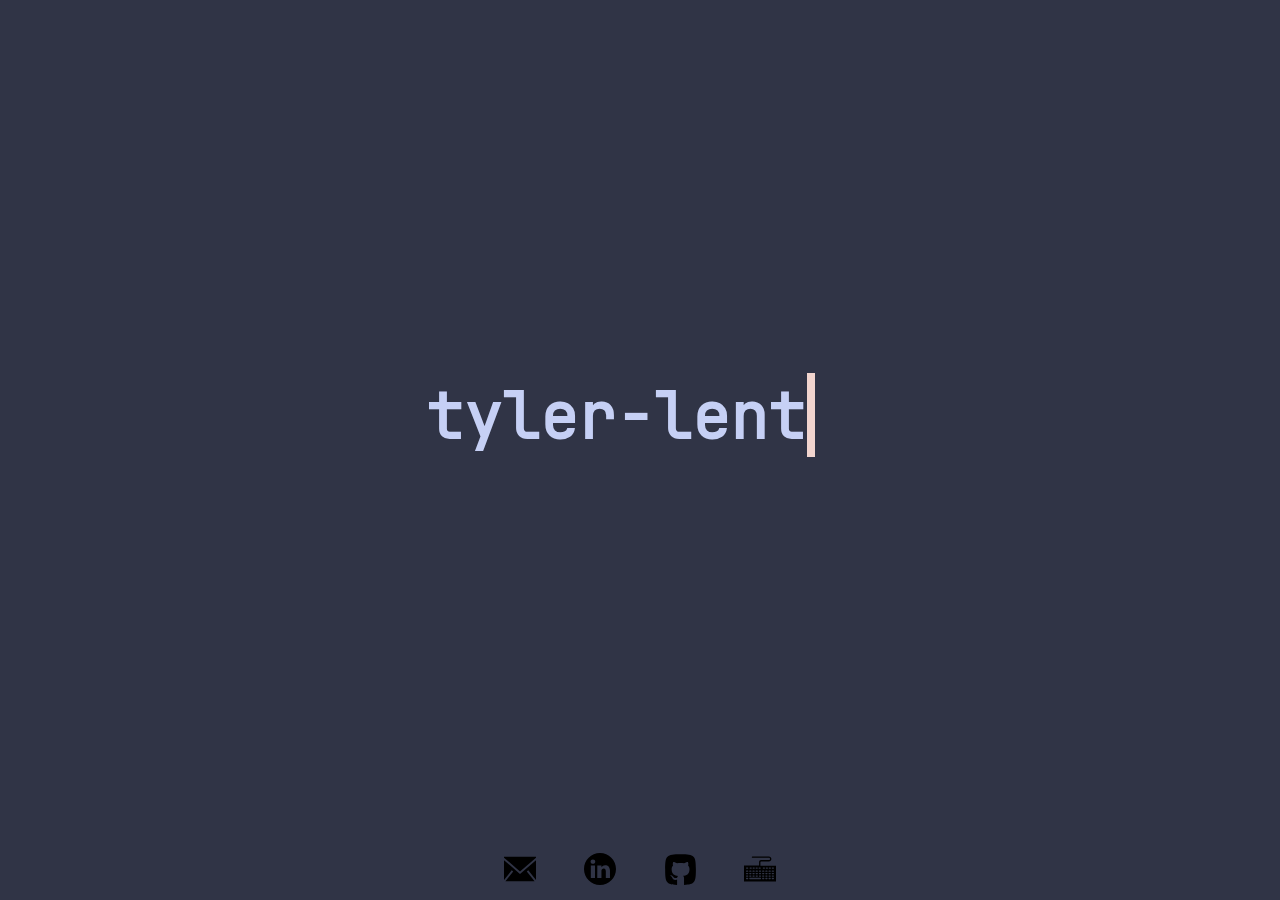
<file: index.html>
<!DOCTYPE html>
<html lang="en">
<head>
    <meta charset="UTF-8">
    <meta http-equiv="X-UA-Compatible" content="IE=edge">
    <meta name="viewport" content="width=device-width, initial-scale=1.0">
    <title>Tyler Lentz</title>

    <link rel="stylesheet" media="screen" href="css/index.css">
    <link rel="stylesheet" media="screen" href="css/global.css">

    <script>
        const WAIT_TIMES = [
            [212, 300, 120, 35, 41, 199, 68, 93, 43, 36, 217, 204, 43, 184, 204, 36, 108, 108, 248, 32],
            [56, 152, 120, 32, 64, 180, 60, 112, 72, 32, 76, 164, 80, 68, 288, 20, 96, 68, 140, 32, 992, 12, 152],
            [56, 87, 141, 44, 48, 180, 72, 75, 49, 36, 68, 104, 75, 77, 112, 20, 96, 64, 136, 32],
            [36, 91, 104, 25, 56, 167, 64, 76, 67, 30, 80, 79, 71, 79, 141, 48, 76, 79, 132, 41],
            [44, 95, 109, 27, 76, 185, 64, 71, 65, 19, 64, 89, 88, 64, 79, 40, 108, 64, 145, 23],
            [47, 108, 108, 24, 81, 211, 80, 76, 44, 29, 103, 104, 80, 65, 83, 32, 56, 101, 127, 24],
            [44, 144, 56, 36, 116, 172, 68, 96, 80, 24, 72, 196, 60, 79, 153, 40, 92, 72, 124, 36],
            [200, 144, 132, 36, 128, 204, 120, 124, 116, 56, 104, 159, 113, 99, 88, 28, 116, 168, 204, 32],
            [172, 131, 196, 44, 209, 207, 116, 104, 117, 47, 80, 136, 152, 112, 116, 88, 136, 116, 168, 32],
        ];

        function randomInteger(min, max) {
            return Math.floor(Math.random() * (max - min + 1)) + min;
        }
        const WAIT_IDX = randomInteger(0, WAIT_TIMES.length - 1);

        document.addEventListener("DOMContentLoaded", () => {
            // Typewriter effect for h1
            let h1 = document.getElementById("type-h1");
            h1.style.display = "block";
            function typeLetter(i, text, elem) {
                if (i < text.length) {
                    elem.innerHTML += text.charAt(i);
                    setTimeout(() => {
                        typeLetter(i + 1, text, elem);
                    }, WAIT_TIMES[WAIT_IDX][i]);
                } else {
                    h1.dataset['flicker'] = "true";
                }
            }
            typeLetter(0, "tyler-lentz.github.io", h1);
        });

    </script>
</head>
<!--
     😳
    👉👈 
-->
<body>
    <main>
        <noscript>
            <h1 class="cursor" data-flicker="true">tyler-lentz.github.io</h1>
        </noscript>
        <h1 class="cursor" id="type-h1" style="display: none"></h1>
    </main>
    <footer>
        <nav>
            <ul class="contact-nav">
                <li><a href="mailto:tyler.lentz35@gmail.com" ><img loading="lazy" class="icon" src="images/index/email.svg"></a></li>
                <li><a href="https://www.linkedin.com/in/tyler-lentz/" target="_blank"><img loading="lazy" class="icon" src="images/index/linkedin.svg"></a></li>
                <li><a href="https://github.com/Tyler-Lentz" target="_blank"><img loading="lazy" class="icon" src="images/index/github.svg"></a></li>
                <li><a href="/typing.html"><img loading="lazy" class="icon" src="images/index/keyboard.svg"></a></li>
            </ul>
        </nav>
    </footer>
</body>
</html>
</file>
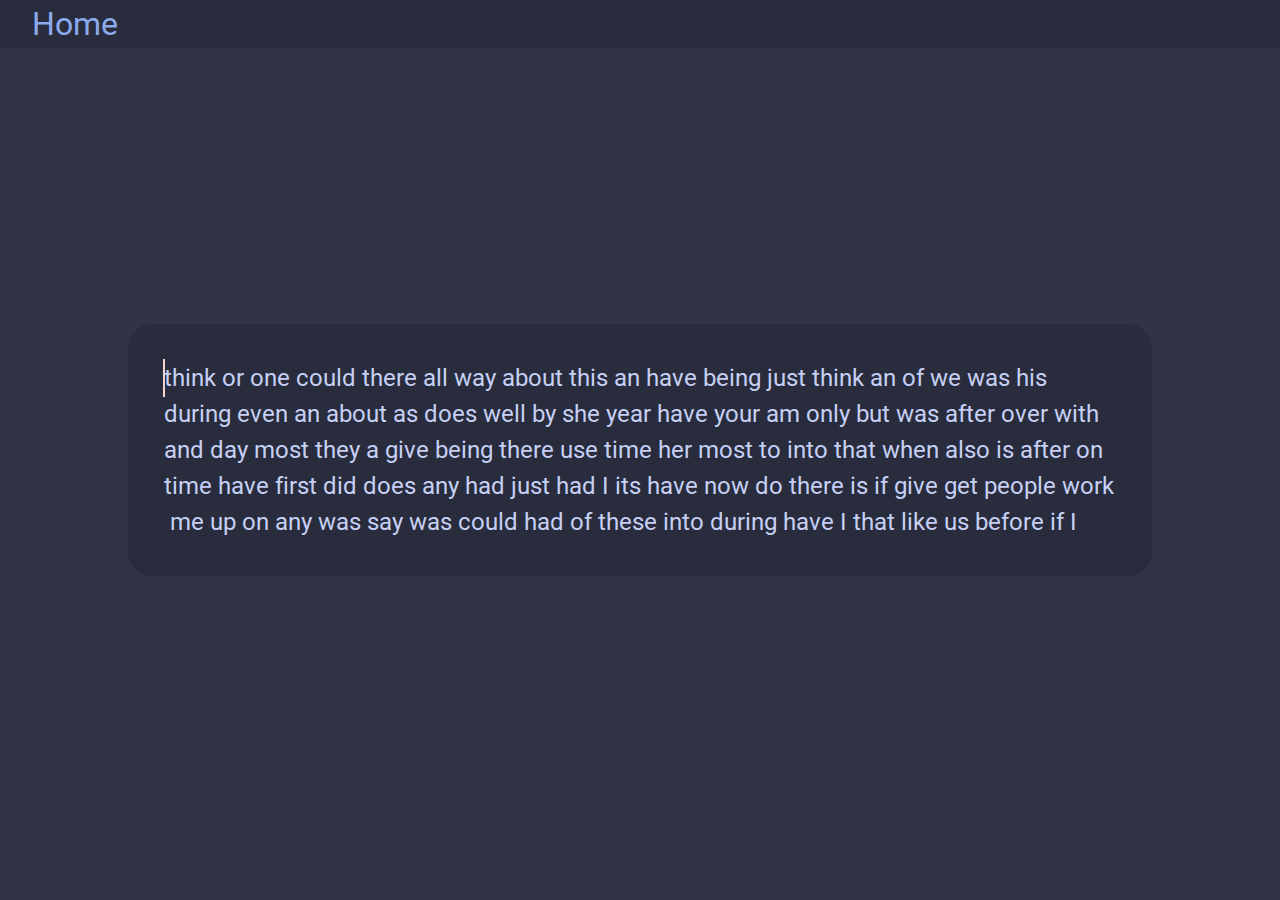
<file: typing.html>
<!DOCTYPE html>
<html lang="en">
<head>
    <meta charset="UTF-8">
    <meta http-equiv="X-UA-Compatible" content="IE=edge">
    <meta name="viewport" content="width=device-width, initial-scale=1.0">
    <title>Tyler Lentz</title>
    
    <link rel="stylesheet" media="screen" href="css/global.css">
    <script async type="module" src="js/typing-game.js"></script>
    <style>
        body {
            display: flex;
            flex-direction: column;
            align-items: center;
            justify-content: center;
            font-size: 2em;
        }

        header {
            position: absolute;
            top: 0;
            width: 100%;
            background-color: var(--ctp-frappe-mantle);
        }

        header > *{
            margin-left: 1em;
        }

        a {
            text-decoration: none;
        }

        typing-game {
            margin-left: 10%;
            margin-right: 10%;
            background-color: var(--ctp-frappe-mantle);
            padding: 1.5em;
            border-radius: 1em;
        }
    </style>
    <script async>
        window.addEventListener('load', () => {
            const typingGame = document.querySelector('typing-game');
            typingGame.start();
        });
    </script>
</head>
<body>
    <header>
        <a href="index.html">Home</a>
    </header>
    <typing-game></typing-game>
</body>
</html>
</file>
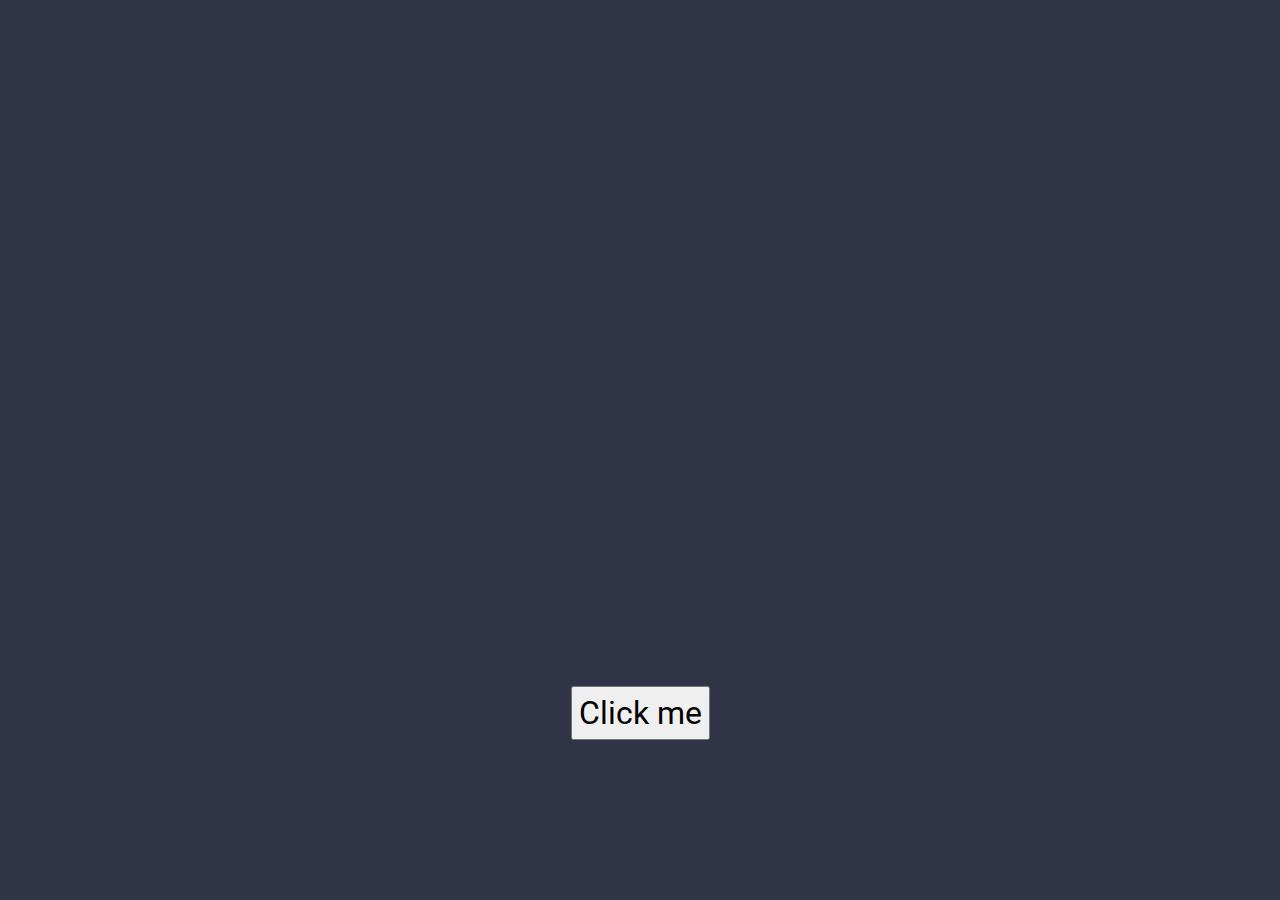
<file: yipee.html>
<!DOCTYPE html>
<html lang="en">

<head>
    <meta charset="UTF-8">
    <meta name="viewport" content="width=device-width, initial-scale=1.0">
    <title>Yipee!</title>
    <link rel="stylesheet" href="css/global.css">
    <style>
        .yipee {
            position: absolute;
            top: 20vh;
            animation-name: move;
            animation-duration: 2.2s;
            animation-timing-function: ease-in-out;
            animation-iteration-count: 1;
        }

        @keyframes move {
            from {
                left: 0vw;
            } 
            to {
                left: 60vw;
            }
        }

        @media (max-width: 1250px) {
            @keyframes move {
                from {
                    left: 0vw;
                } 
                to {
                    left: 0vw;
                }
            }
        }

        #btn-container {
            display: flex;
            height: 100vh;
            flex-direction: column;
            justify-content: flex-end;
            align-items: center;
        }

        #btn {
            width: fit-content;
            margin-bottom: 10rem;
            font-size: 2rem;
        }

    </style>
    <script>
        var counter = 0;
        document.addEventListener("DOMContentLoaded", () => {
            let btn = document.getElementById('btn');
            btn.addEventListener("click", () => {
                btn.insertAdjacentHTML("afterend", `
                    <img class="yipee" style="left: 0vw" id="yippee-${counter}"src="./images/yipee/yipee-${counter % 20}.gif"></img> 
                `);
                setTimeout(() => {
                    let sound = new Audio('./images/yipee/yippee.mp3');
                    sound.play();
                }, 300);
                const curr_val = counter;
                setTimeout(() => {
                    document.getElementById(`yippee-${curr_val}`).remove();
                }, 2200);
                counter++;
            });
        });
    </script>

<body>
    <div id="btn-container">
        <button id="btn">Click me</button>
    </div>
</body>

</html>
</file>
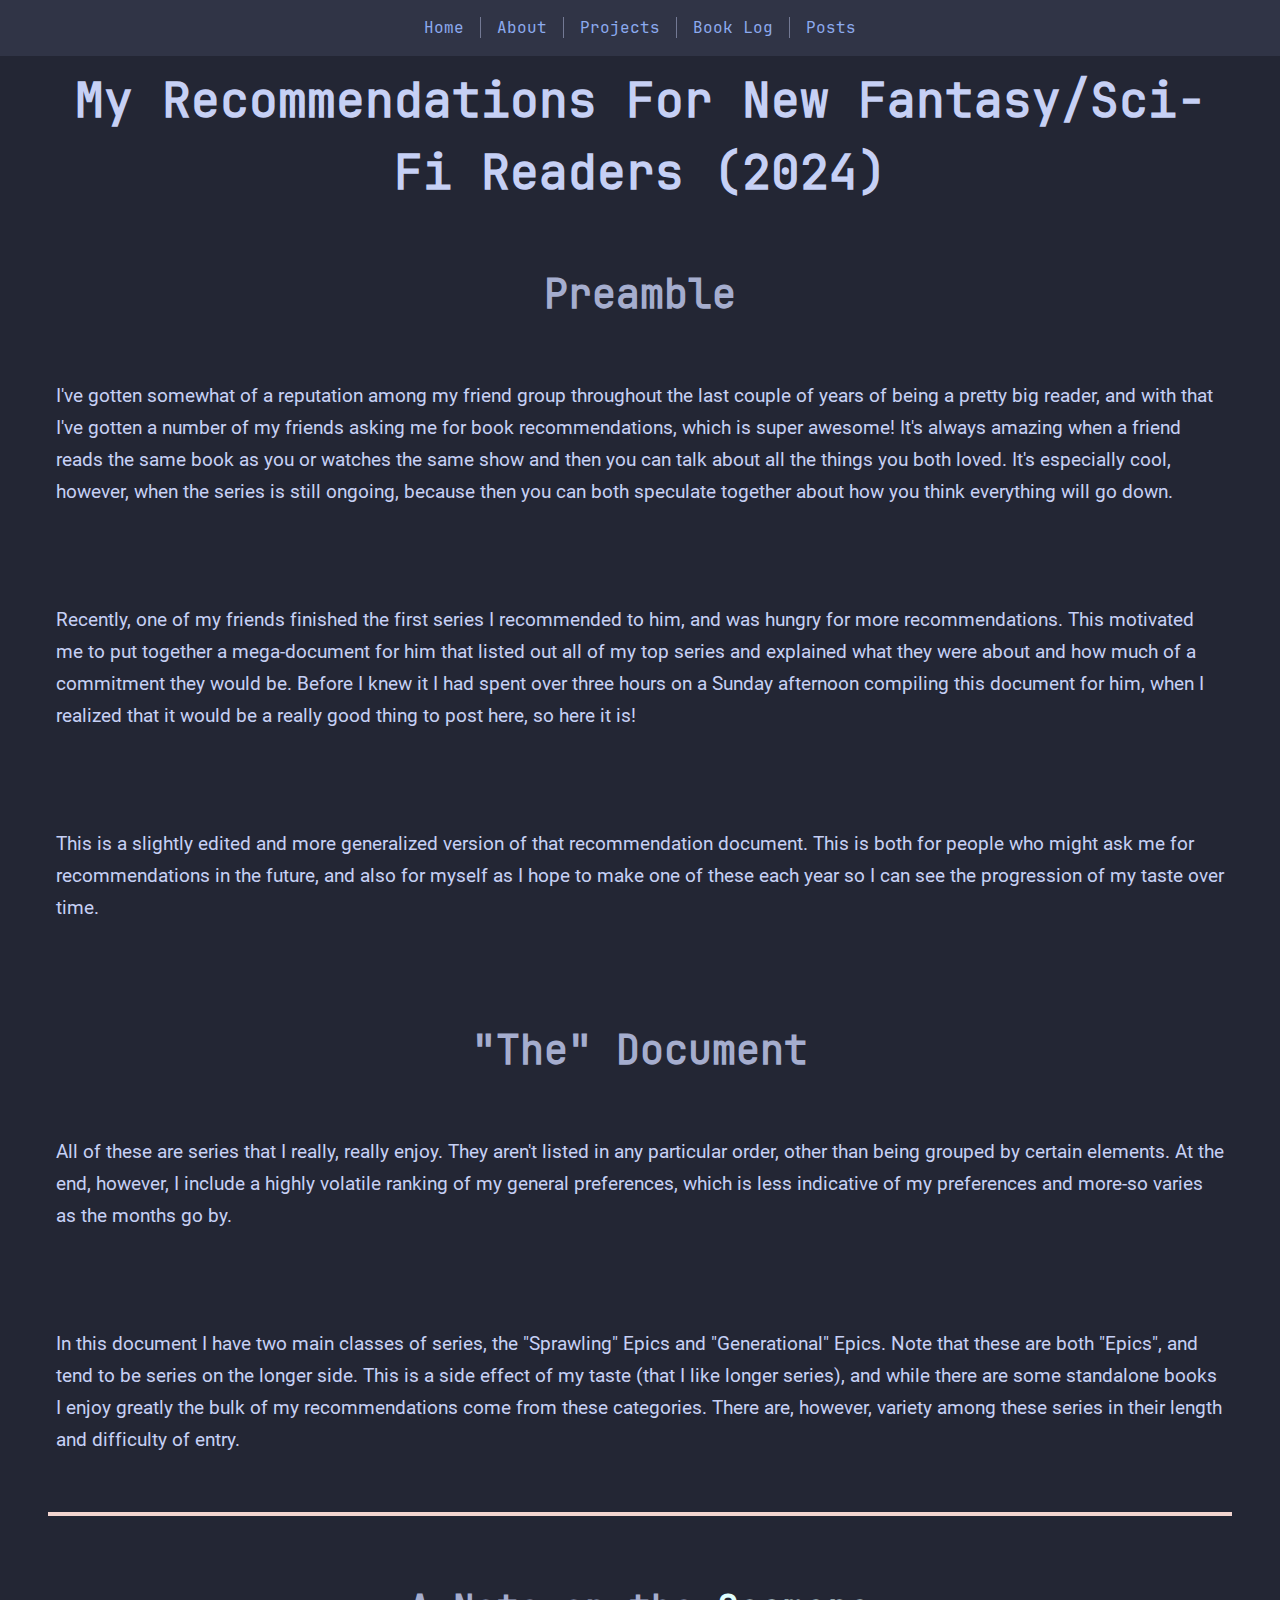
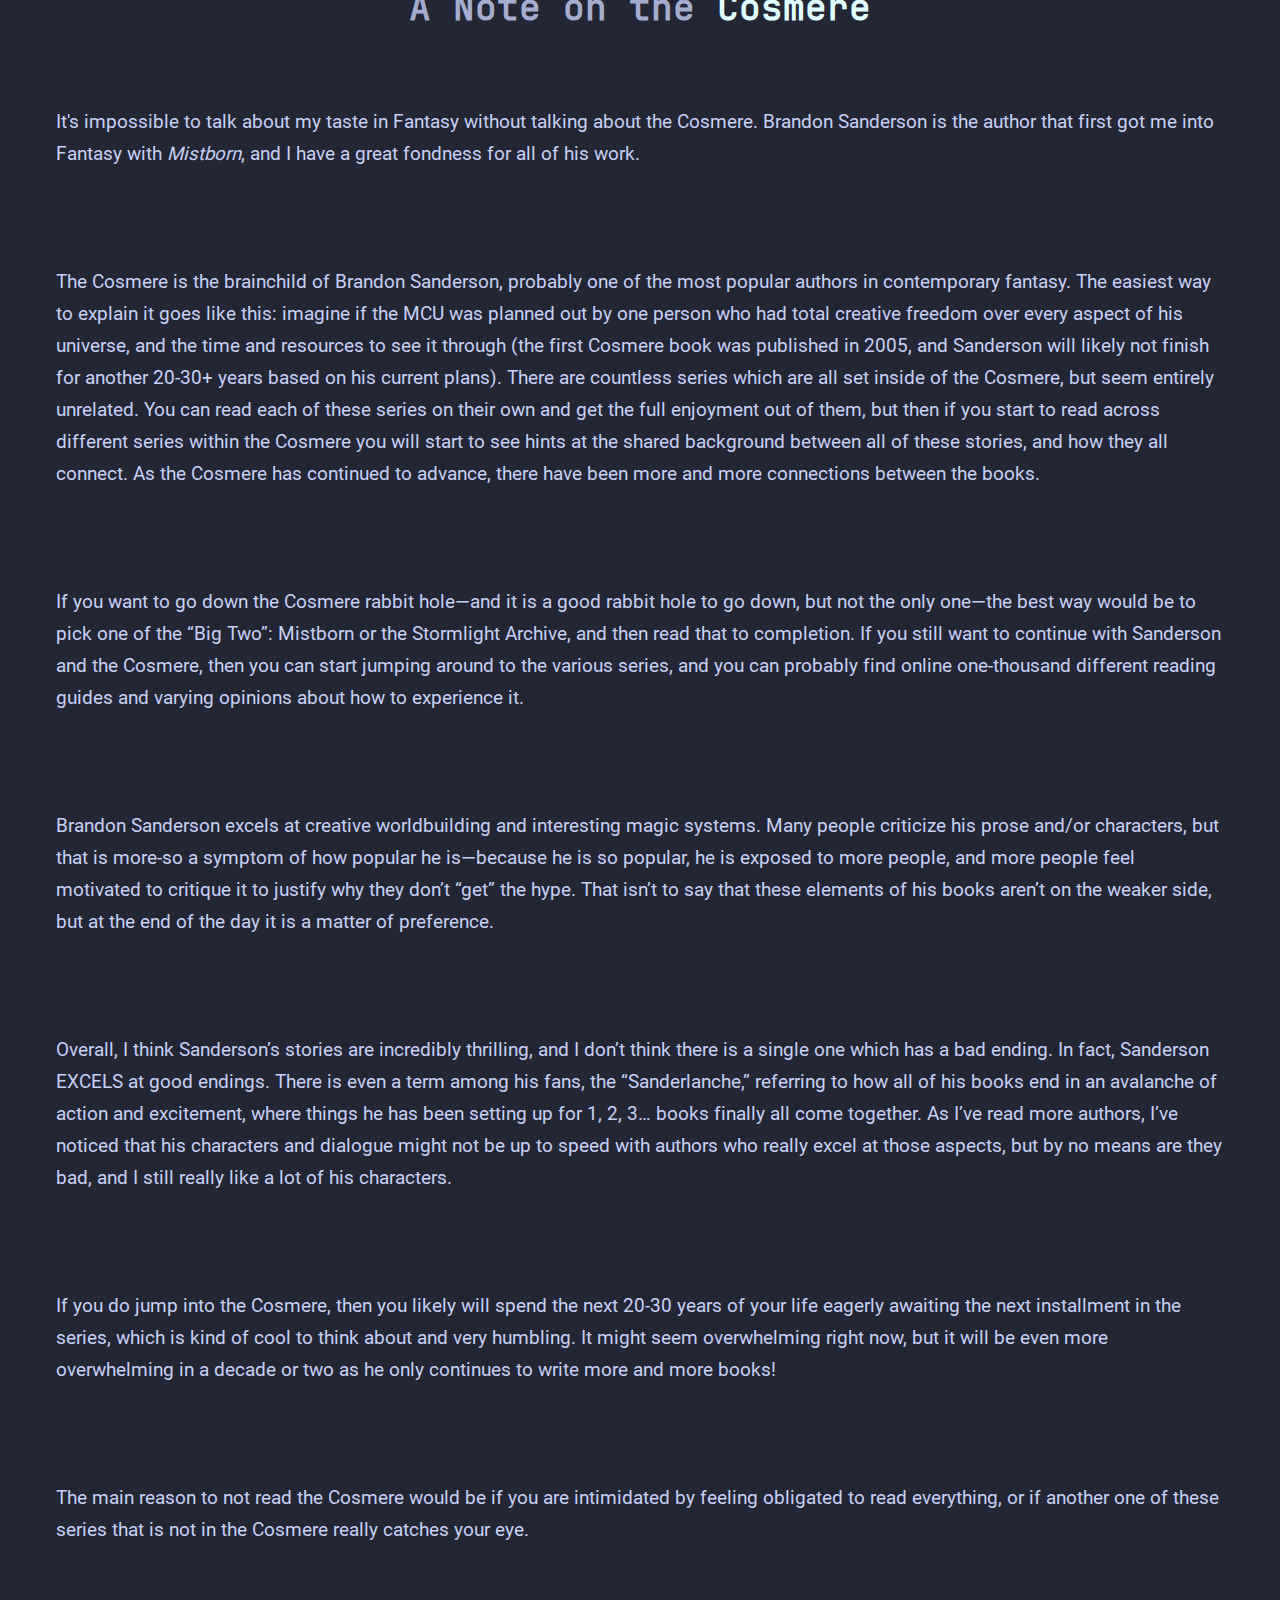
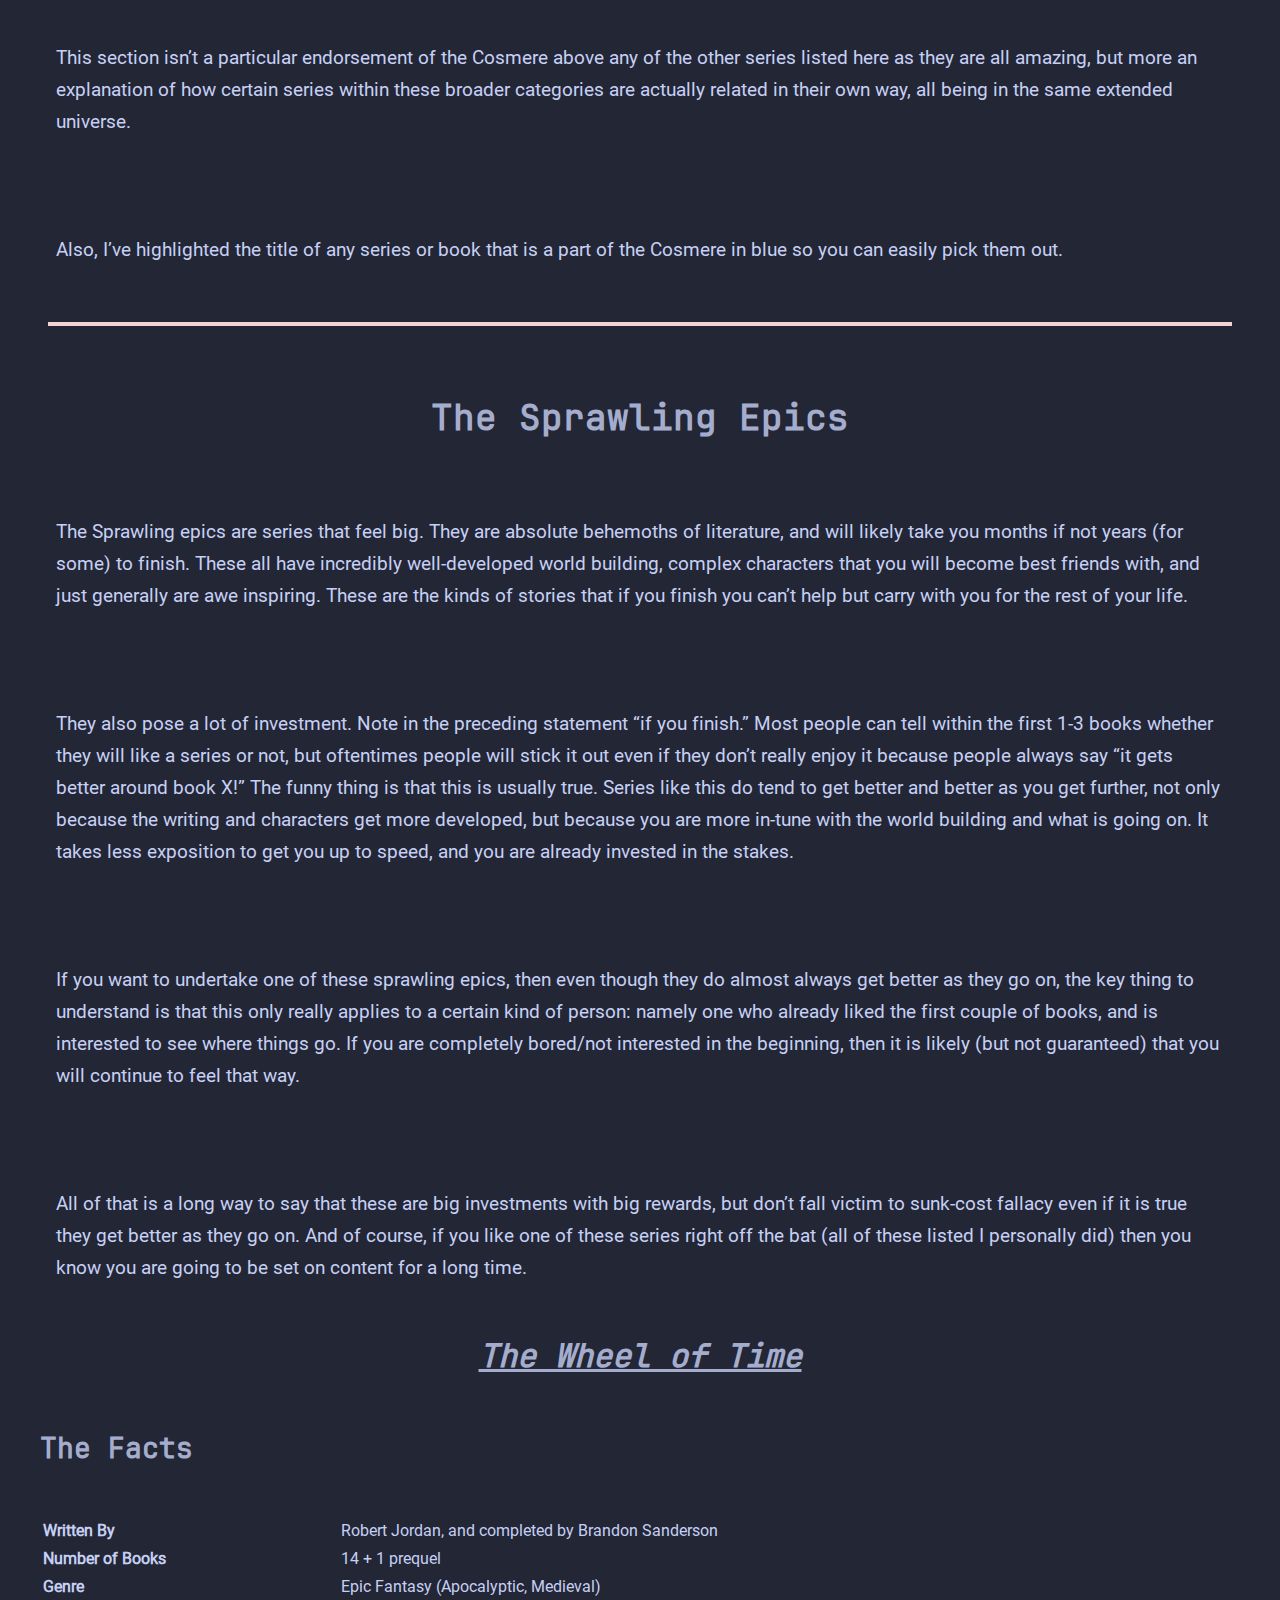
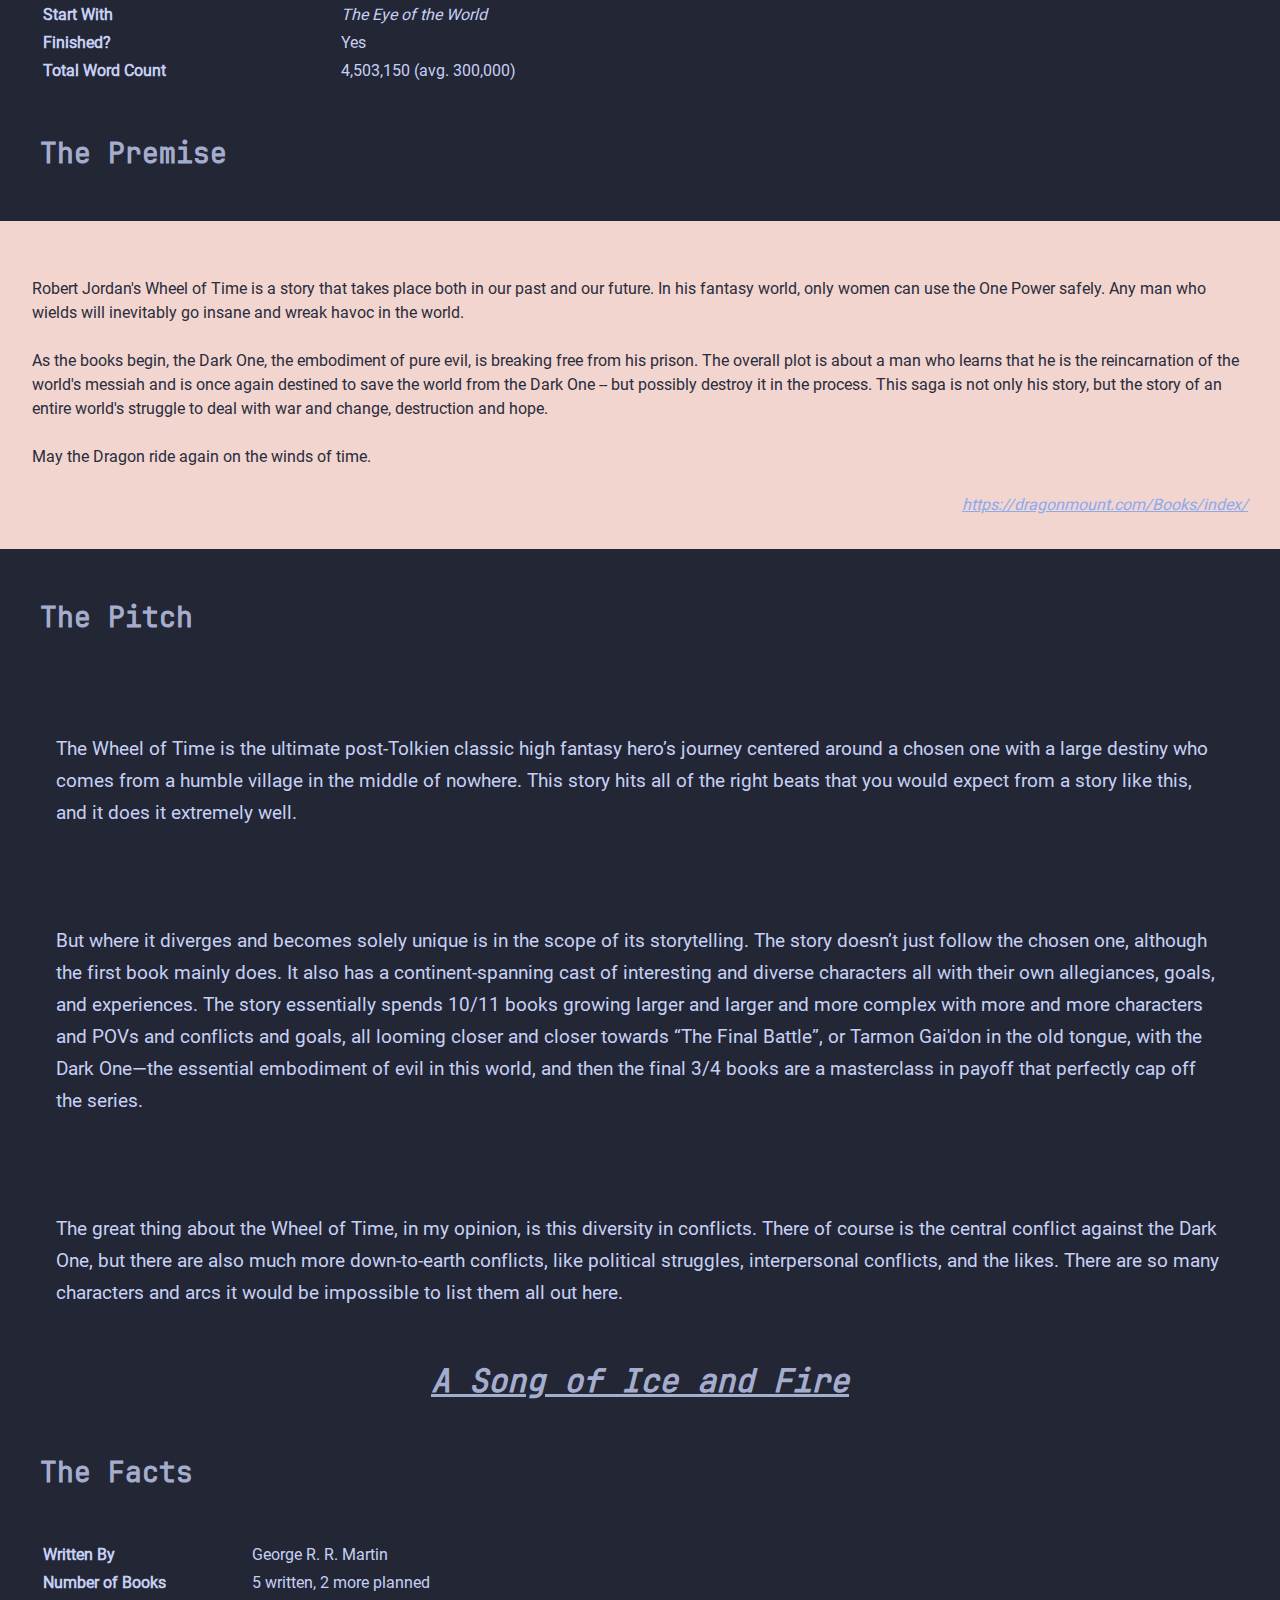
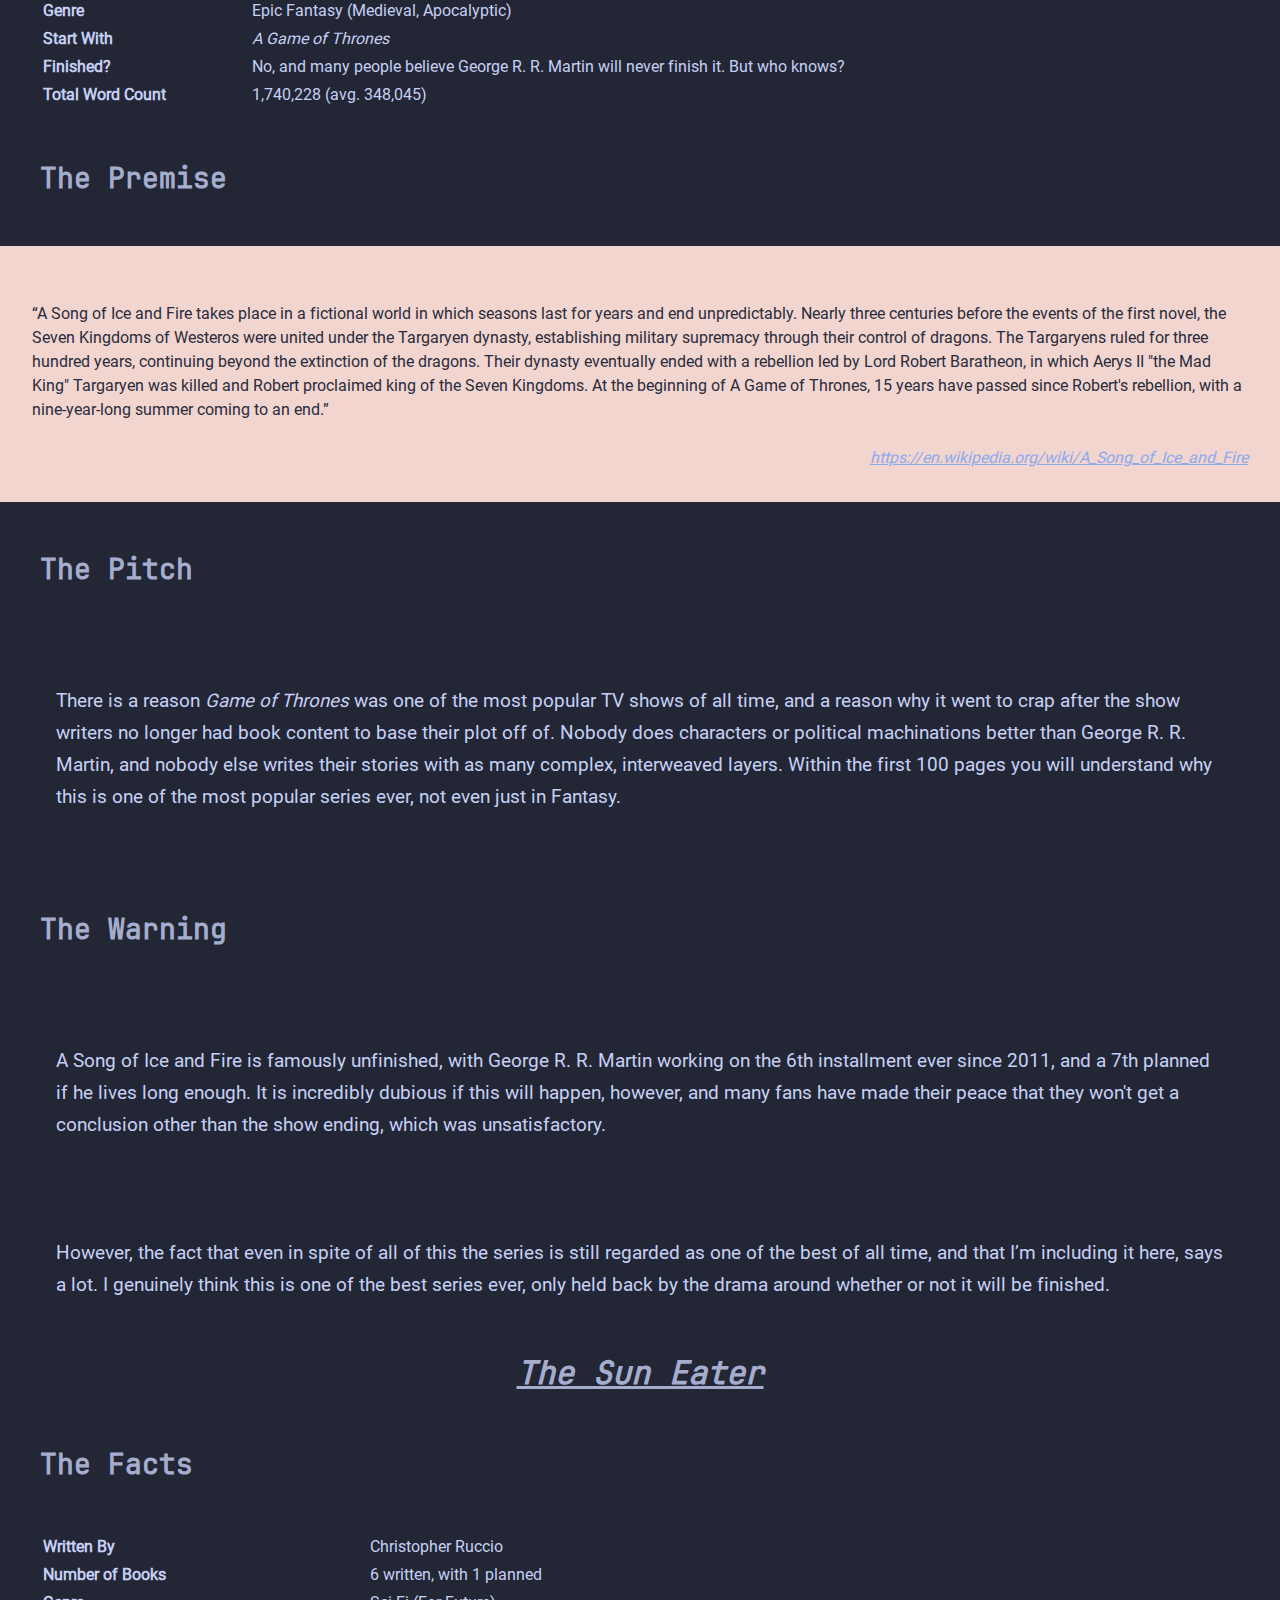
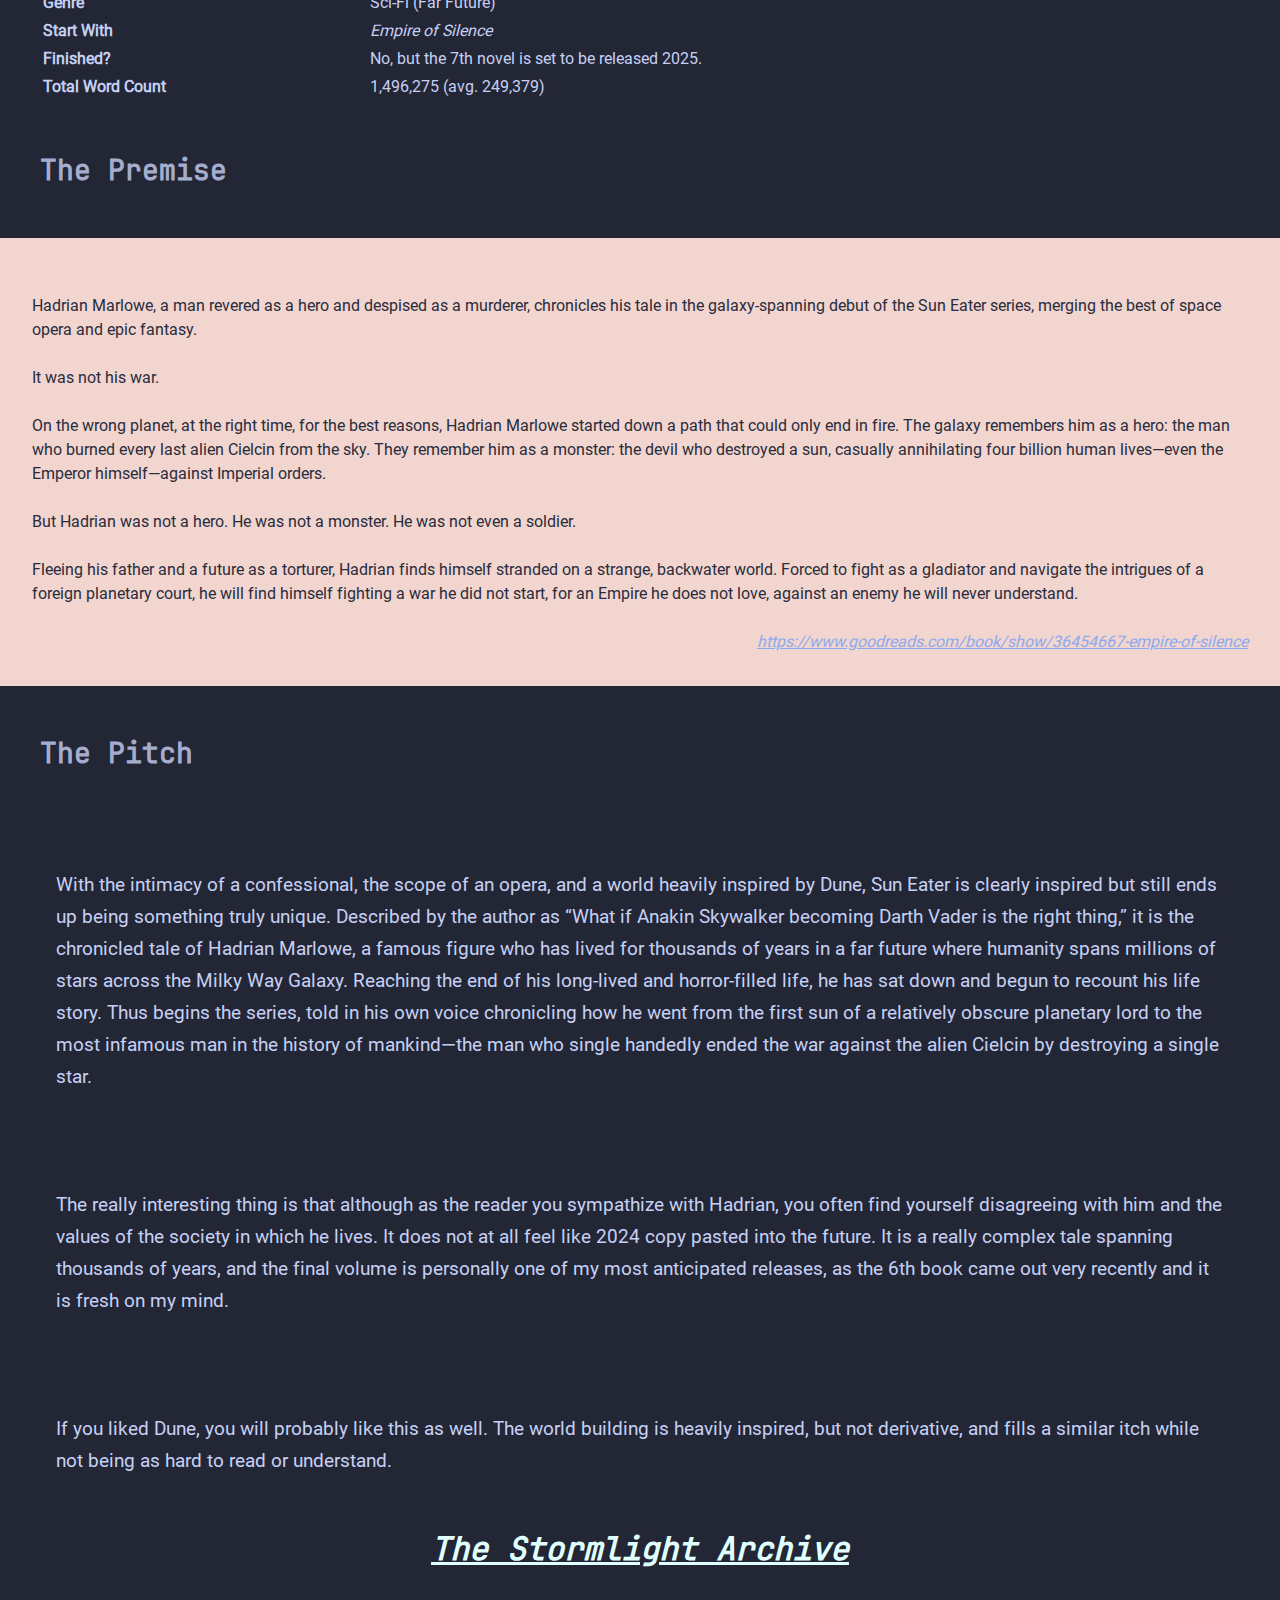
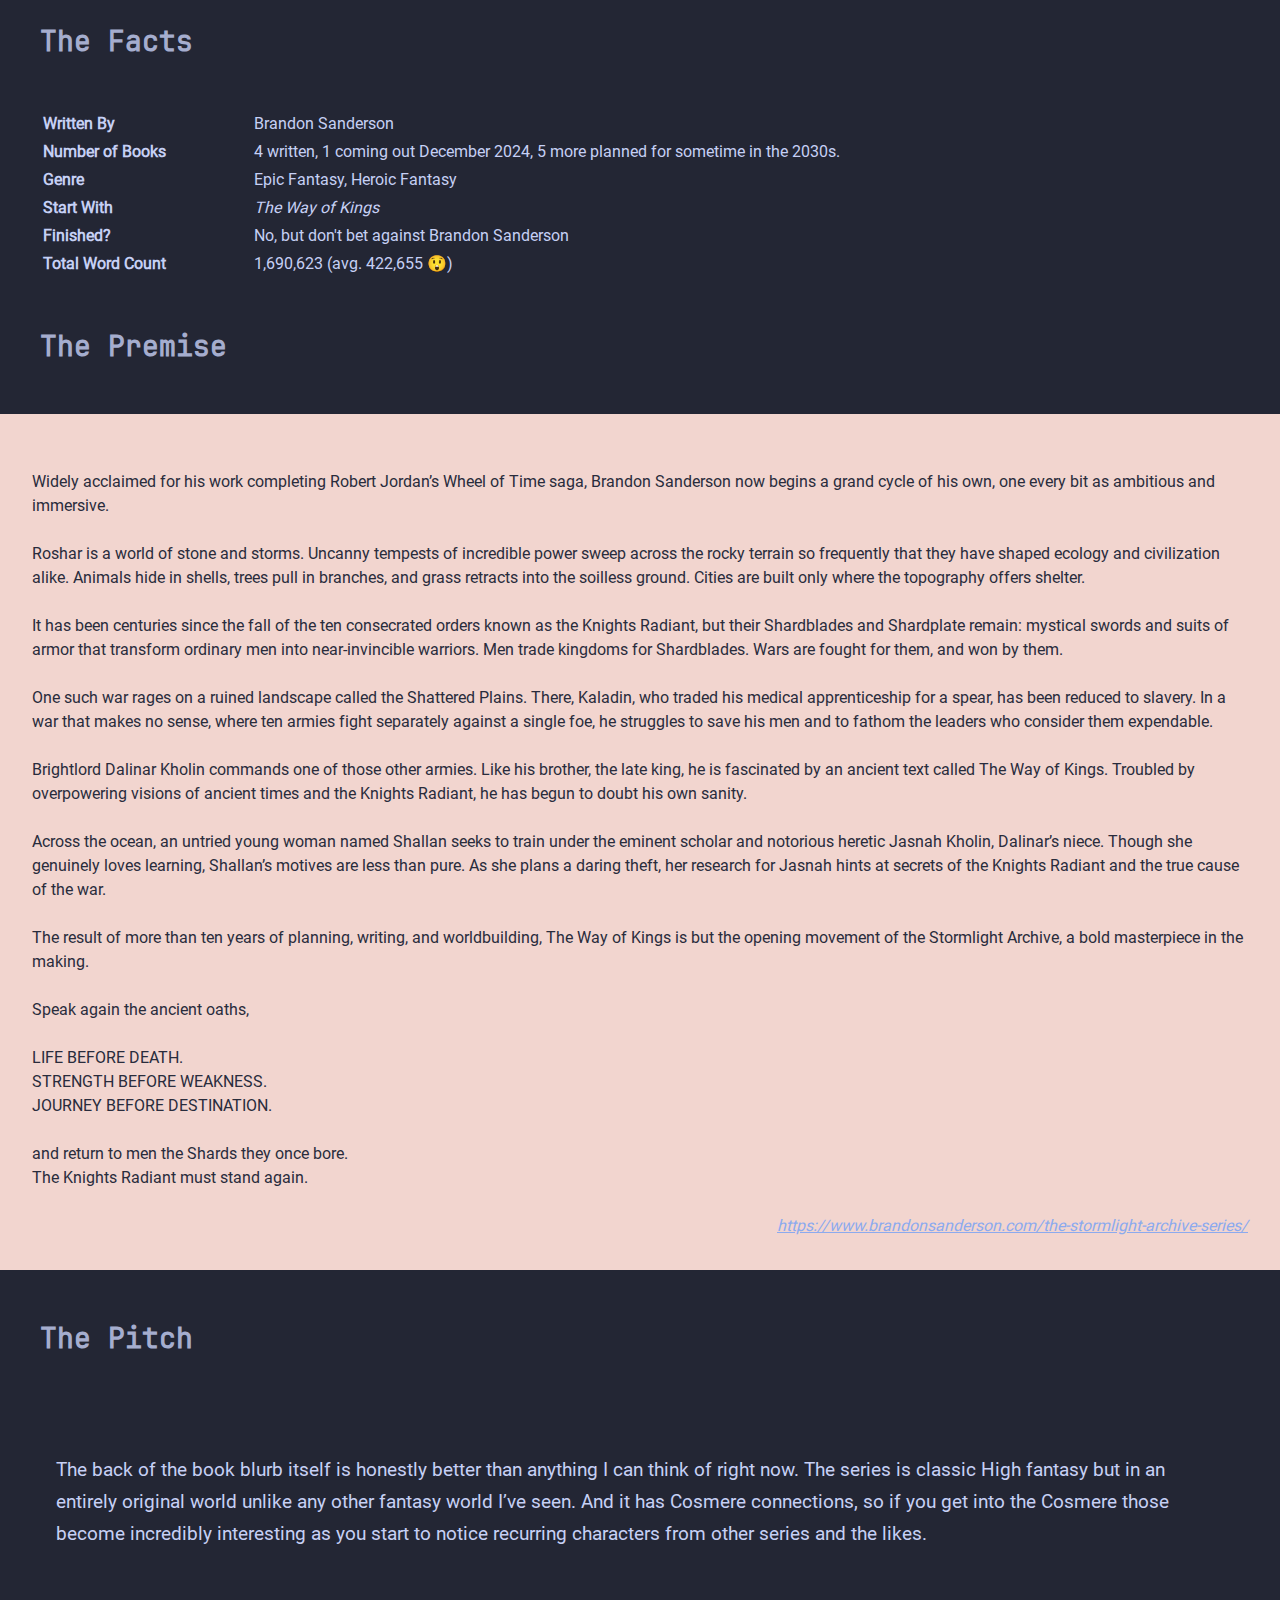
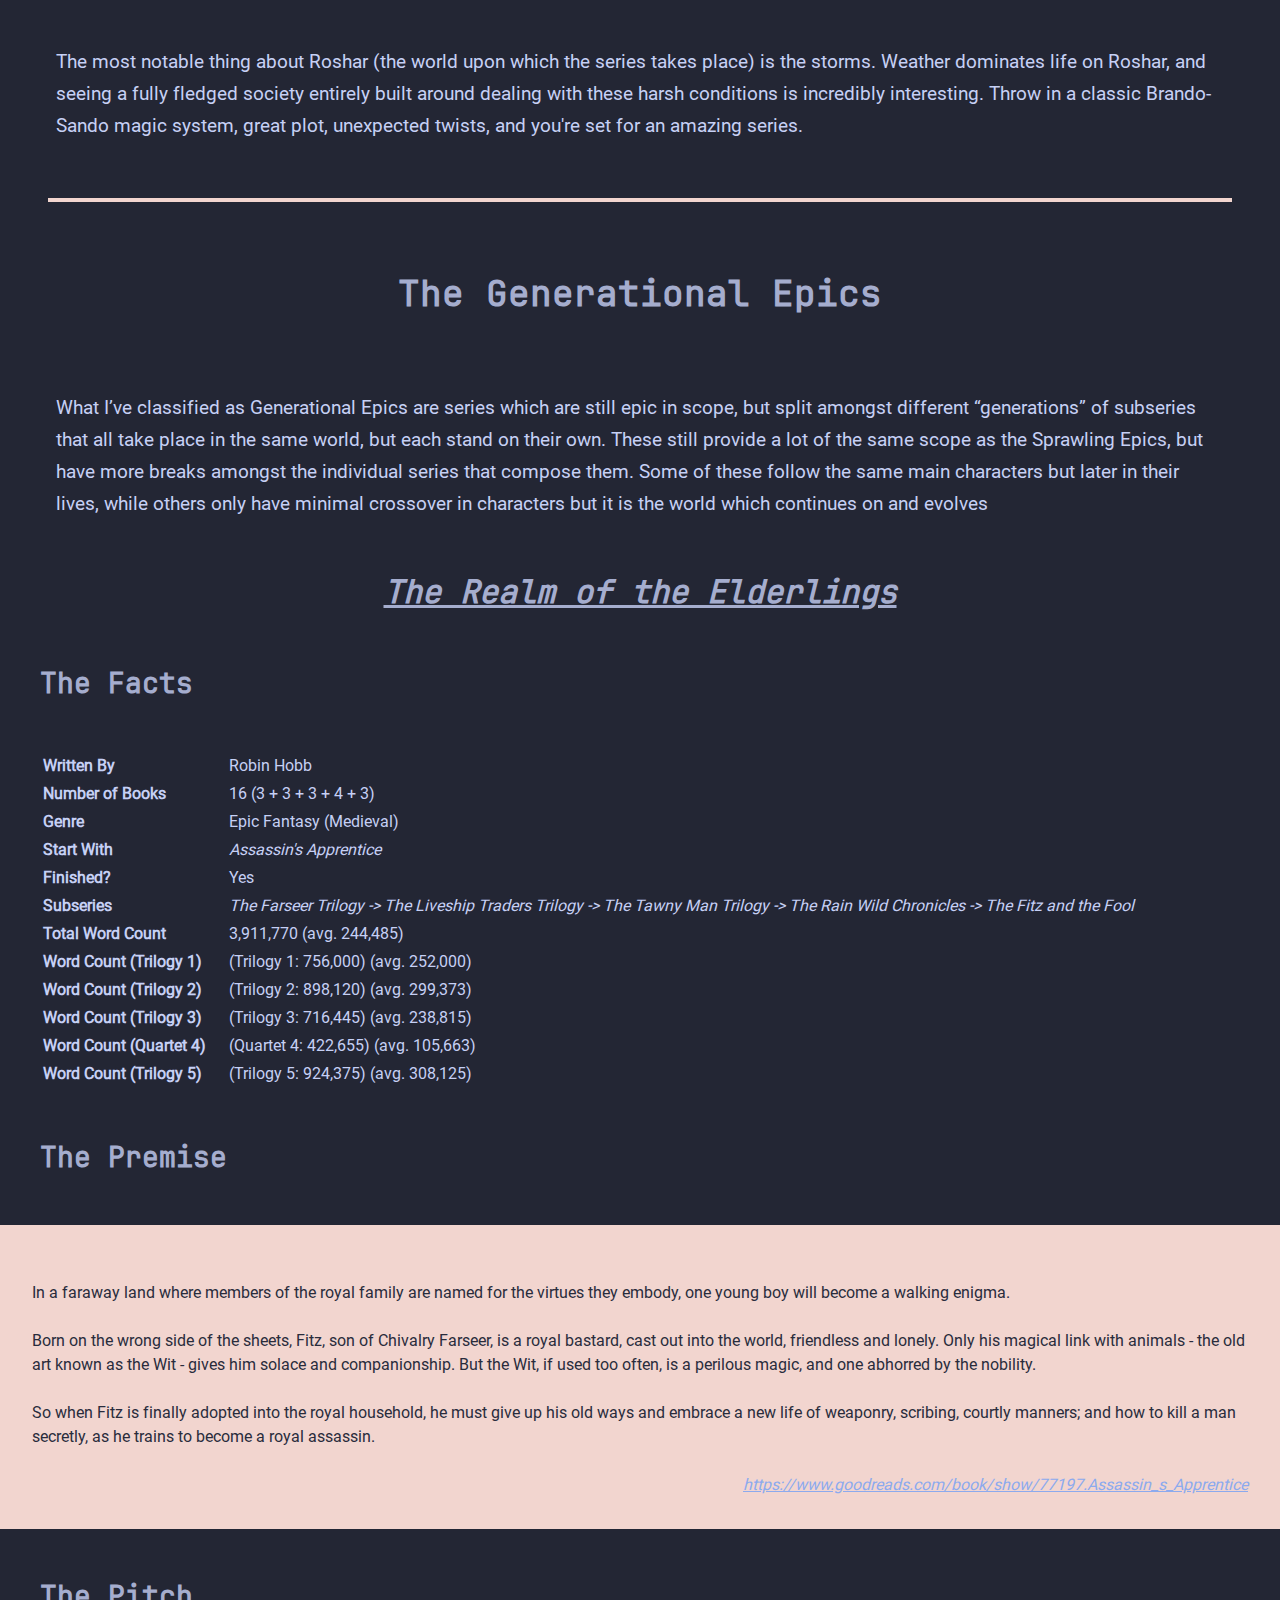
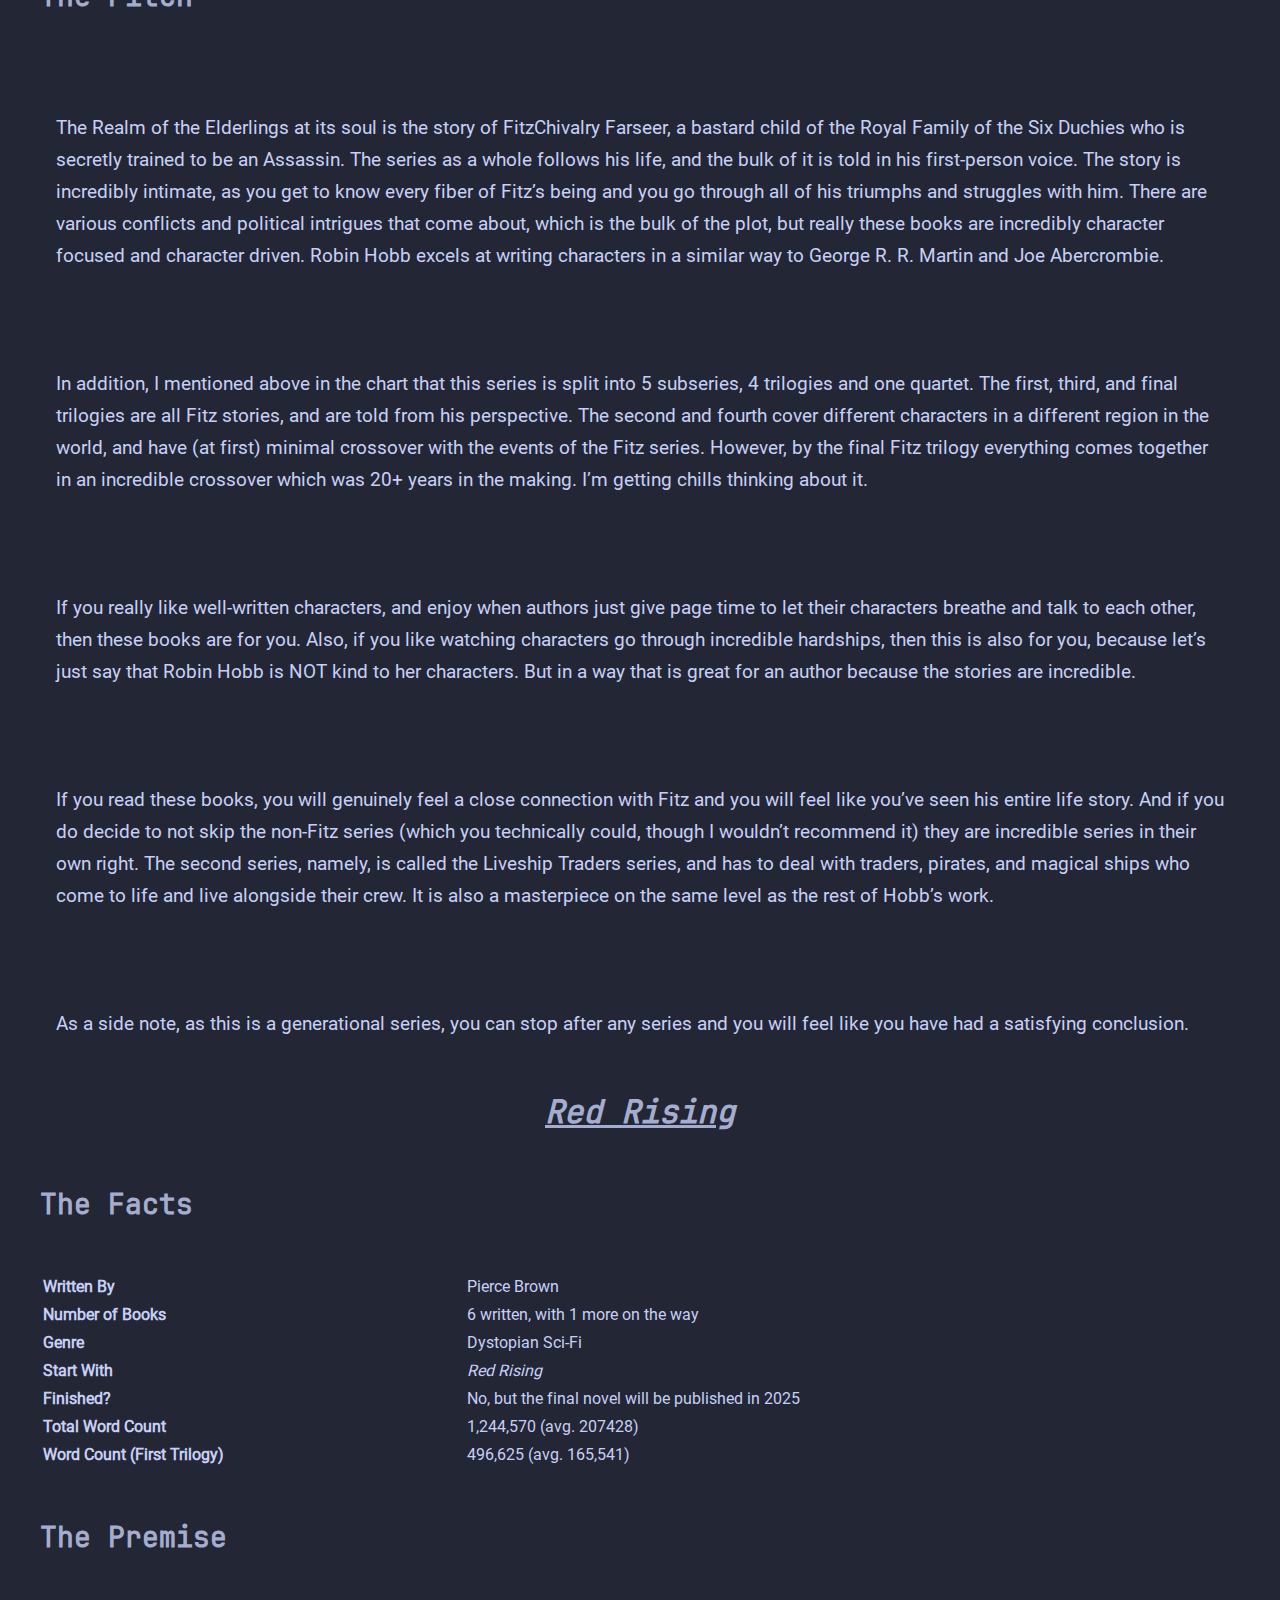
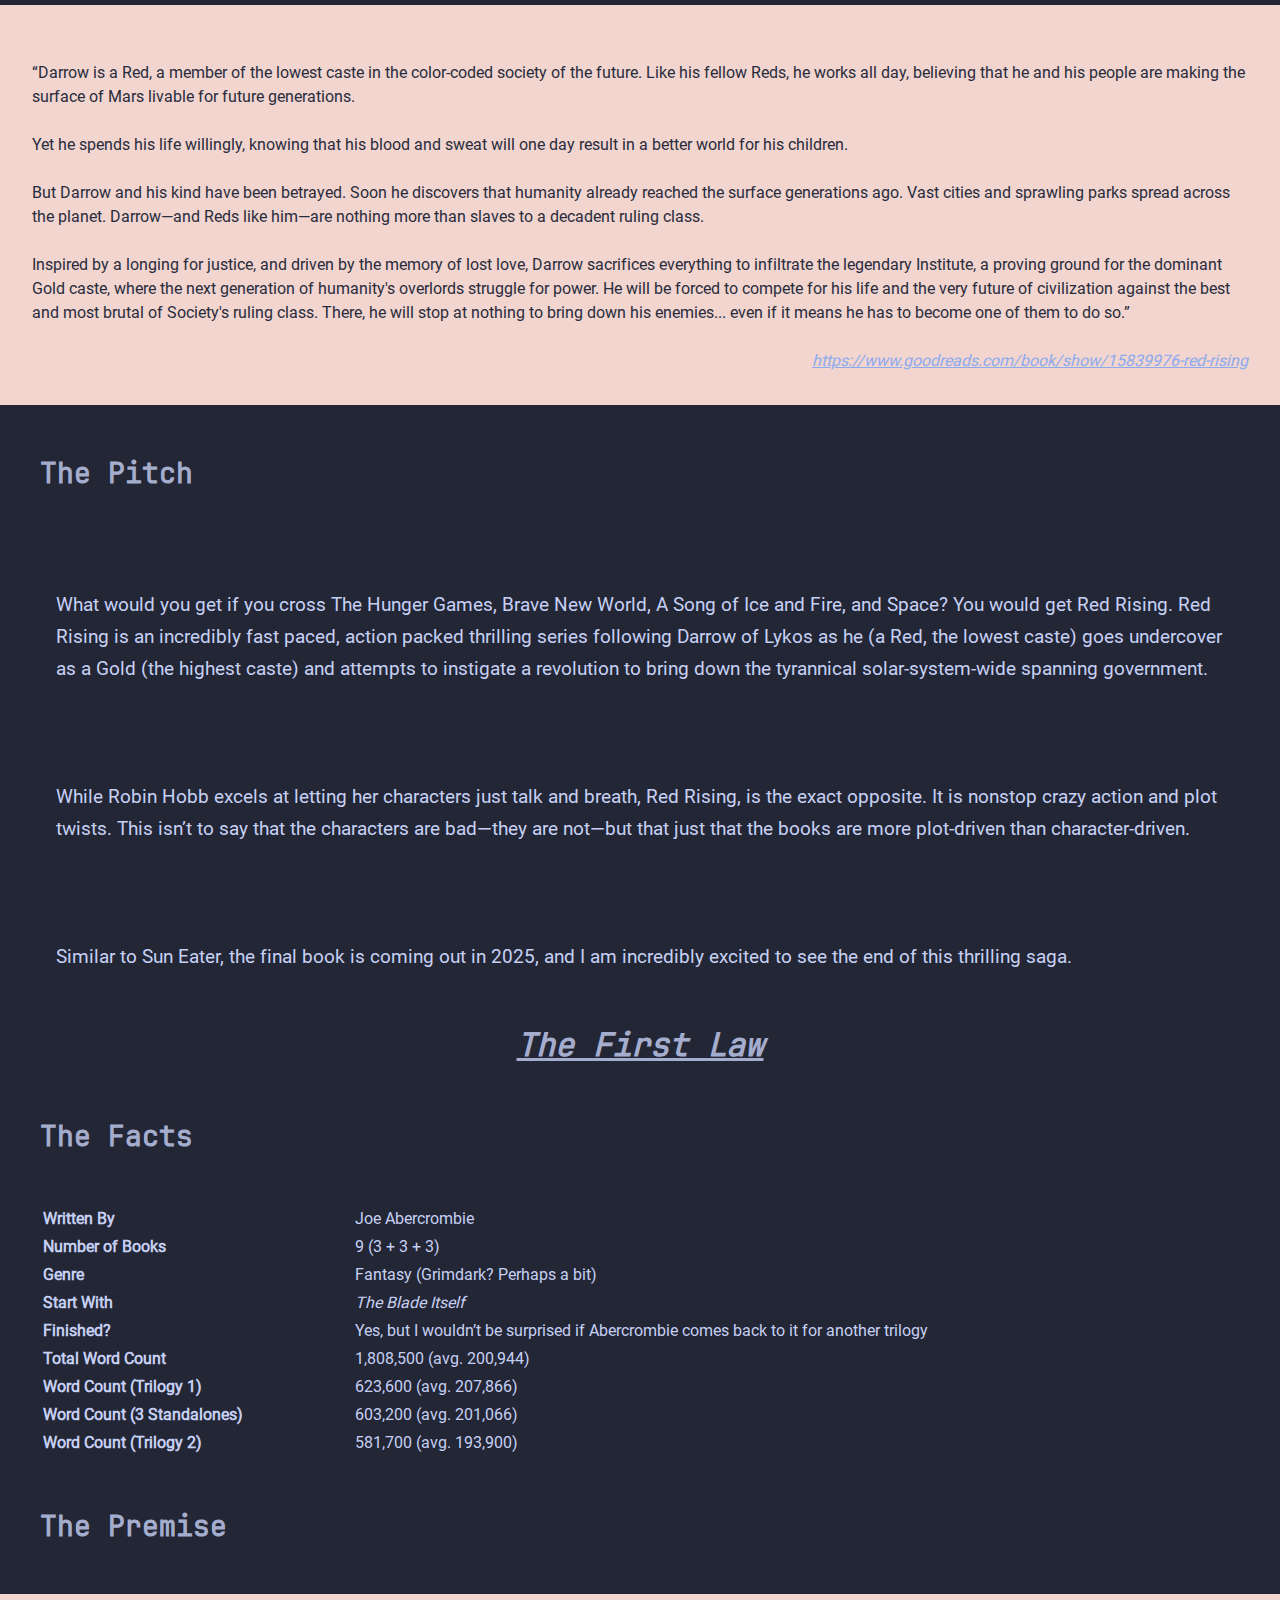
<file: posts/book_pitches_2024.html>
<!DOCTYPE html>
<html lang="en">
<head>
    <meta charset="UTF-8">
    <meta name="viewport" content="width=device-width, initial-scale=1.0">
    <title>Tyler Lentz</title>

    <link rel="stylesheet" media="screen" href="/css/global.css">
    <link rel="stylesheet" media="screen" href="/css/page.css">
    <link rel="stylesheet" media="screen" href="/css/post.css">
    <style>
        .cosmere {
            color: lightcyan;
        }
        h4 {
            text-align: center;
            text-decoration: underline;
        }
        h3 {
            border-top: 4px solid var(--ctp-frappe-rosewater);
            padding-top: 4rem;
            padding-bottom: 1rem;
        }
    </style>
</head>
<body>
    <header>
        <nav>
            <ul>
                <li><a href="/index.html">Home</a></li>
                <li><a href="/about.html">About</a></li>
                <li><a href="/projects.html">Projects</a></li>
                <li><a href="/booklog.html">Book Log</a></li>
                <li><a href="/posts.html">Posts</a></li>
            </ul>
        </nav>
    </header>
    <main class="content-grid">
        <h1>My Recommendations For New Fantasy/Sci-Fi Readers (2024)</h1>
        <h2>Preamble</h2>
        <p>
            I've gotten somewhat of a reputation among my friend group throughout the last couple of years
            of being a pretty big reader, and with that I've gotten a number of my friends asking me for
            book recommendations, which is super awesome! It's always amazing when a friend reads the same
            book as you or watches the same show and then you can talk about all the things you both loved.
            It's especially cool, however, when the series is still ongoing, because then you can both
            speculate together about how you think everything will go down.
        </p>

        <p>
            Recently, one of my friends finished the first series I recommended to him, and was
            hungry for more recommendations. This motivated me to put together a mega-document for him that
            listed out all of my top series and explained what they were about and how much of a commitment
            they would be. Before I knew it I had spent over three hours on a Sunday afternoon compiling this
            document for him, when I realized that it would be a really good thing to post here, so here it is!
        </p>
        <p>
            This is a slightly edited and more generalized version of that recommendation document. This is both
            for people who might ask me for recommendations in the future, and also for myself as I hope to make
            one of these each year so I can see the progression of my taste over time.
        </p>

        <h2>"The" Document</h2>
        <p>
            All of these are series that I really, really enjoy. 
            They aren't listed in any particular order, other than being grouped by certain elements.
            At the end, however, I include a highly volatile ranking of my general preferences, which is 
            less indicative of my preferences and more-so varies as the months go by. 
        </p>
        <p>
            In this document I have two main classes of series, the "Sprawling" Epics and "Generational" Epics. Note that these are both "Epics", and tend to be series on the longer side. This is a side effect of my taste (that I like longer series), and while there are some standalone books I enjoy greatly the bulk of my recommendations come from these categories. There are, however, variety among these series in their length and difficulty of entry.
        </p>
        <h3>A Note on the <span class="cosmere">Cosmere</span></h3>
        <p>
            It's impossible to talk about my taste in Fantasy without talking about the Cosmere. Brandon Sanderson is the author
            that first got me into Fantasy with <i>Mistborn</i>, and I have a great fondness for all of his work.
        </p>
        <p>
            The Cosmere is the brainchild of Brandon Sanderson, probably one of the most popular authors in contemporary fantasy. The easiest way to explain it goes like this: imagine if the MCU was planned out by one person who had total creative freedom over every aspect of his universe, and the time and resources to see it through (the first Cosmere book was published in 2005, and Sanderson will likely not finish for another 20-30+ years based on his current plans). There are countless series which are all set inside of the Cosmere, but seem entirely unrelated. You can read each of these series on their own and get the full enjoyment out of them, but then if you start to read across different series within the Cosmere you will start to see hints at the shared background between all of these stories, and how they all connect. As the Cosmere has continued to advance, there have been more and more connections between the books.
        </p>
        <p>
            If you want to go down the Cosmere rabbit hole—and it is a good rabbit hole to go down, but not the only one—the best way would be to pick one of the “Big Two”: Mistborn or the Stormlight Archive, and then read that to completion. If you still want to continue with Sanderson and the Cosmere, then you can start jumping around to the various series, and you can probably find online one-thousand different reading guides and varying opinions about how to experience it.
        </p>
        <p>
            Brandon Sanderson excels at creative worldbuilding and interesting magic systems. Many people criticize his prose and/or characters, but that is more-so a symptom of how popular he is—because he is so popular, he is exposed to more people, and more people feel motivated to critique it to justify why they don’t “get” the hype. That isn’t to say that these elements of his books aren’t on the weaker side, but at the end of the day it is a matter of preference.
        </p>
        <p>
            Overall, I think Sanderson’s stories are incredibly thrilling, and I don’t think there is a single one which has a bad ending. In fact, Sanderson EXCELS at good endings. There is even a term among his fans, the “Sanderlanche,” referring to how all of his books end in an avalanche of action and excitement, where things he has been setting up for 1, 2, 3… books finally all come together. As I’ve read more authors, I’ve noticed that his characters and dialogue might not be up to speed with authors who really excel at those aspects, but by no means are they bad, and I still really like a lot of his characters.
        </p>
        <p>
            If you do jump into the Cosmere, then you likely will spend the next 20-30 years of your life eagerly awaiting the next installment in the series, which is kind of cool to think about and very humbling. It might seem overwhelming right now, but it will be even more overwhelming in a decade or two as he only continues to write more and more books!
        </p>
        <p>
            The main reason to not read the Cosmere would be if you are intimidated by feeling obligated to read everything, or if another one of these series that is not in the Cosmere really catches your eye. 
        </p>
        <p>
            This section isn’t a particular endorsement of the Cosmere above any of the other series listed here as they are all amazing, but more an explanation of how certain series within these broader categories are actually related in their own way, all being in the same extended universe.
        </p>
        <p>
            Also, I’ve highlighted the title of any series or book that is a part of the Cosmere in blue so you can easily pick them out.
        </p>

        <h3>The Sprawling Epics</h3>
        <p>
            The Sprawling epics are series that feel big. They are absolute behemoths of literature, and will likely take you months if not years (for some) to finish. These all have incredibly well-developed world building, complex characters that you will become best friends with, and just generally are awe inspiring. These are the kinds of stories that if you finish you can’t help but carry with you for the rest of your life.
        </p>
        <p>
            They also pose a lot of investment. Note in the preceding statement “if you finish.” Most people can tell within the first 1-3 books whether they will like a series or not, but oftentimes people will stick it out even if they don’t really enjoy it because people always say “it gets better around book X!” The funny thing is that this is usually true. Series like this do tend to get better and better as you get further, not only because the writing and characters get more developed, but because you are more in-tune with the world building and what is going on. It takes less exposition to get you up to speed, and you are already invested in the stakes.
        </p>
        <p>
            If you want to undertake one of these sprawling epics, then even though they do almost always get better as they go on, the key thing to understand is that this only really applies to a certain kind of person: namely one who already liked the first couple of books, and is interested to see where things go. If you are completely bored/not interested in the beginning, then it is likely (but not guaranteed) that you will continue to feel that way.
        </p>
        <p>
            All of that is a long way to say that these are big investments with big rewards, but don’t fall victim to sunk-cost fallacy even if it is true they get better as they go on. And of course, if you like one of these series right off the bat (all of these listed I personally did) then you know you are going to be set on content for a long time.
        </p>

        <h4 class="full-width"><i>The Wheel of Time</i></h4>
        <!-- <slide-gallery>
            <div slot="1">
                <figure>
                    <picture>
                        <source 
                            srcset="images/about/favorites/the-wheel-of-time-crop.webp" 
                            media="(max-width: 800px)" 
                            height="272"
                            width="295" />
                        <img
                            src="images/about/favorites/the-wheel-of-time.webp" 
                            alt="The Wheel of Time"
                            width="400"
                            height="600" />
                    </picture>
                    <figcaption>Fantasy Series: <span class="highlight">The Wheel of Time</span></figcaption>
                </figure>
            </div>
        </slide-gallery> -->
        <h5>The Facts</h5>
        <table>
            <tr>
                <td><b>Written By</b></td>
                <td>Robert Jordan, and completed by Brandon Sanderson</td>
            </tr>
            <tr>
                <td><b>Number of Books</b></td>
                <td>14 + 1 prequel</td>
            </tr>
            <tr>
                <td><b>Genre</b></td>
                <td>Epic Fantasy (Apocalyptic, Medieval)</td>
            </tr>
            <tr>
                <td><b>Start With</b></td>
                <td><i>The Eye of the World</i></td>
            </tr>
            <tr>
                <td><b>Finished?</b></td>
                <td>Yes</td>
            </tr>
            <tr>
                <td><b>Total Word Count</b></td>
                <td>4,503,150 (avg. 300,000)</td>
            </tr>
        </table>
        <h5>The Premise</h5>
        <blockquote
            class="breakout full-width"
            >
Robert Jordan's Wheel of Time is a story that takes place both in our past and our future. In his fantasy world, only women can use the One Power safely. Any man who wields will inevitably go insane and wreak havoc in the world.

As the books begin, the Dark One, the embodiment of pure evil, is breaking free from his prison. The overall plot is about a man who learns that he is the reincarnation of the world's messiah and is once again destined to save the world from the Dark One -- but possibly destroy it in the process. This saga is not only his story, but the story of an entire world's struggle to deal with war and change, destruction and hope.

May the Dragon ride again on the winds of time.
            <footer><cite><a href="https://dragonmount.com/Books/index/">https://dragonmount.com/Books/index/</a></cite></footer>
        </blockquote>
        <h5>The Pitch</h5>
        <p>
            The Wheel of Time is the ultimate post-Tolkien classic high fantasy hero’s journey centered around a chosen one with a large destiny who comes from a humble village in the middle of nowhere. This story hits all of the right beats that you would expect from a story like this, and it does it extremely well.
        </p>
        <p>
            But where it diverges and becomes solely unique is in the scope of its storytelling. The story doesn’t just follow the chosen one, although the first book mainly does. It also has a continent-spanning cast of interesting and diverse characters all with their own allegiances, goals, and experiences. The story essentially spends 10/11 books growing larger and larger and more complex with more and more characters and POVs and conflicts and goals, all looming closer and closer towards “The Final Battle”, or Tarmon Gai'don in the old tongue, with the Dark One—the essential embodiment of evil in this world, and then the final 3/4 books are a masterclass in payoff that perfectly cap off the series.
        </p>
        <p>
            The great thing about the Wheel of Time, in my opinion, is this diversity in conflicts. There of course is the central conflict against the Dark One, but there are also much more down-to-earth conflicts, like political struggles, interpersonal conflicts, and the likes. There are so many characters and arcs it would be impossible to list them all out here.
        </p>
        <h4 class="full-width"><i>A Song of Ice and Fire</i></h4>
        <h5>The Facts</h5>
        <table>
            <tr>
                <td><b>Written By</b></td>
                <td>George R. R. Martin</td>
            </tr>
            <tr>
                <td><b>Number of Books</b></td>
                <td>5 written, 2 more planned</td>
            </tr>
            <tr>
                <td><b>Genre</b></td>
                <td>Epic Fantasy (Medieval, Apocalyptic)</td>
            </tr>
            <tr>
                <td><b>Start With</b></td>
                <td><i>A Game of Thrones</i></td>
            </tr>
            <tr>
                <td><b>Finished?</b></td>
                <td>No, and many people believe George R. R. Martin will never finish it. But who knows?</td>
            </tr>
            <tr>
                <td><b>Total Word Count</b></td>
                <td>1,740,228 (avg. 348,045)</td>
            </tr>
        </table>
        <h5>The Premise</h5>
        <blockquote class="breakout full-width">
“A Song of Ice and Fire takes place in a fictional world in which seasons last for years and end unpredictably. Nearly three centuries before the events of the first novel, the Seven Kingdoms of Westeros were united under the Targaryen dynasty, establishing military supremacy through their control of dragons. The Targaryens ruled for three hundred years, continuing beyond the extinction of the dragons. Their dynasty eventually ended with a rebellion led by Lord Robert Baratheon, in which Aerys II "the Mad King" Targaryen was killed and Robert proclaimed king of the Seven Kingdoms. At the beginning of A Game of Thrones, 15 years have passed since Robert's rebellion, with a nine-year-long summer coming to an end.”
            <footer><cite><a href=" https://en.wikipedia.org/wiki/A_Song_of_Ice_and_Fire#:~:text=The%20principal%20story%20chronicles%20the,his%20mother%2C%20Queen%20Cersei%20Lannister.
            ">https://en.wikipedia.org/wiki/A_Song_of_Ice_and_Fire</a></cite></footer>
        </blockquote>
        <h5>The Pitch</h5>
        <p>
        There is a reason <i>Game of Thrones</i> was one of the most popular TV shows of all time, and a reason why it went to crap after the show writers no longer had book content to base their plot off of. Nobody does characters or political machinations better than George R. R. Martin, and nobody else writes their stories with as many complex, interweaved layers. Within the first 100 pages you will understand why this is one of the most popular series ever, not even just in Fantasy.
        </p>
        <h5>The Warning</h5>
        <p>
        A Song of Ice and Fire is famously unfinished, with George R. R. Martin working on the 6th installment ever since 2011, and a 7th planned if he lives long enough. It is incredibly dubious if this will happen, however, and many fans have made their peace that they won't get a conclusion other than the show ending, which was unsatisfactory.
        </p>
        <p>
        However, the fact that even in spite of all of this the series is still regarded as one of the best of all time, and that I’m including it here, says a lot. I genuinely think this is one of the best series ever, only held back by the drama around whether or not it will be finished.
        </p>
        <h4 class="full-width"><i>The Sun Eater</i></h4>
        <h5>The Facts</h5>
        <table>
            <tr>
                <td><b>Written By</b></td>
                <td>Christopher Ruccio</td>
            </tr>
            <tr>
                <td><b>Number of Books</b></td>
                <td>6 written, with 1 planned</td>
            </tr>
            <tr>
                <td><b>Genre</b></td>
                <td>Sci-Fi (Far Future)</td>
            </tr>
            <tr>
                <td><b>Start With</b></td>
                <td><i>Empire of Silence</i></td>
            </tr>
            <tr>
                <td><b>Finished?</b></td>
                <td>No, but the 7th novel is set to be released 2025.</td>
            </tr>
            <tr>
                <td><b>Total Word Count</b></td>
                <td>1,496,275 (avg. 249,379)</td>
            </tr>
        </table>
        <h5>The Premise</h5>
        <blockquote class="breakout full-width">
Hadrian Marlowe, a man revered as a hero and despised as a murderer, chronicles his tale in the galaxy-spanning debut of the Sun Eater series, merging the best of space opera and epic fantasy.

It was not his war.

On the wrong planet, at the right time, for the best reasons, Hadrian Marlowe started down a path that could only end in fire. The galaxy remembers him as a hero: the man who burned every last alien Cielcin from the sky. They remember him as a monster: the devil who destroyed a sun, casually annihilating four billion human lives—even the Emperor himself—against Imperial orders.

But Hadrian was not a hero. He was not a monster. He was not even a soldier.

Fleeing his father and a future as a torturer, Hadrian finds himself stranded on a strange, backwater world. Forced to fight as a gladiator and navigate the intrigues of a foreign planetary court, he will find himself fighting a war he did not start, for an Empire he does not love, against an enemy he will never understand.
            <footer><cite><a href="https://www.goodreads.com/book/show/36454667-empire-of-silence
">https://www.goodreads.com/book/show/36454667-empire-of-silence
</a></cite></footer>
        </blockquote>
        <h5>The Pitch</h5>
        <p>
            With the intimacy of a confessional, the scope of an opera, and a world heavily inspired by Dune, Sun Eater is clearly inspired but still ends up being something truly unique. Described by the author as “What if Anakin Skywalker becoming Darth Vader is the right thing,” it is the chronicled tale of Hadrian Marlowe, a famous figure who has lived for thousands of years in a far future where humanity spans millions of stars across the Milky Way Galaxy. Reaching the end of his long-lived and horror-filled life, he has sat down and begun to recount his life story. Thus begins the series, told in his own voice chronicling how he went from the first sun of a relatively obscure planetary lord to the most infamous man in the history of mankind—the man who single handedly ended the war against the alien Cielcin by destroying a single star.
        </p>
        <p>
            The really interesting thing is that although as the reader you sympathize with Hadrian, you often find yourself disagreeing with him and the values of the society in which he lives. It does not at all feel like 2024 copy pasted into the future. It is a really complex tale spanning thousands of years, and the final volume is personally one of my most anticipated releases, as the 6th book came out very recently and it is fresh on my mind.
        </p>
        <p>
            If you liked Dune, you will probably like this as well. The world building is heavily inspired, but not derivative, and fills a similar itch while not being as hard to read or understand.
        </p>
        <h4 class="cosmere full-width"><i>The Stormlight Archive</i></h4>
        <h5>The Facts</h5>
        <table>
            <tr>
                <td><b>Written By</b></td>
                <td>Brandon Sanderson</td>
            </tr>
            <tr>
                <td><b>Number of Books</b></td>
                <td>4 written, 1 coming out December 2024, 5 more planned for sometime in the 2030s.</td>
            </tr>
            <tr>
                <td><b>Genre</b></td>
                <td>Epic Fantasy, Heroic Fantasy</td>
            </tr>
            <tr>
                <td><b>Start With</b></td>
                <td><i>The Way of Kings</i></td>
            </tr>
            <tr>
                <td><b>Finished?</b></td>
                <td>No, but don't bet against Brandon Sanderson</td>
            </tr>
            <tr>
                <td><b>Total Word Count</b></td>
                <td>1,690,623 (avg. 422,655 😲)</td>
            </tr>
        </table>
        <h5>The Premise</h5>
        <blockquote class="breakout full-width">
Widely acclaimed for his work completing Robert Jordan’s Wheel of Time saga, Brandon Sanderson now begins a grand cycle of his own, one every bit as ambitious and immersive.

Roshar is a world of stone and storms. Uncanny tempests of incredible power sweep across the rocky terrain so frequently that they have shaped ecology and civilization alike. Animals hide in shells, trees pull in branches, and grass retracts into the soilless ground. Cities are built only where the topography offers shelter.

It has been centuries since the fall of the ten consecrated orders known as the Knights Radiant, but their Shardblades and Shardplate remain: mystical swords and suits of armor that transform ordinary men into near-invincible warriors. Men trade kingdoms for Shardblades. Wars are fought for them, and won by them.

One such war rages on a ruined landscape called the Shattered Plains. There, Kaladin, who traded his medical apprenticeship for a spear, has been reduced to slavery. In a war that makes no sense, where ten armies fight separately against a single foe, he struggles to save his men and to fathom the leaders who consider them expendable.

Brightlord Dalinar Kholin commands one of those other armies. Like his brother, the late king, he is fascinated by an ancient text called The Way of Kings. Troubled by overpowering visions of ancient times and the Knights Radiant, he has begun to doubt his own sanity.

Across the ocean, an untried young woman named Shallan seeks to train under the eminent scholar and notorious heretic Jasnah Kholin, Dalinar’s niece. Though she genuinely loves learning, Shallan’s motives are less than pure. As she plans a daring theft, her research for Jasnah hints at secrets of the Knights Radiant and the true cause of the war.

The result of more than ten years of planning, writing, and worldbuilding, The Way of Kings is but the opening movement of the Stormlight Archive, a bold masterpiece in the making.

Speak again the ancient oaths,

LIFE BEFORE DEATH.
STRENGTH BEFORE WEAKNESS.
JOURNEY BEFORE DESTINATION.

and return to men the Shards they once bore.
The Knights Radiant must stand again.
            <footer><cite><a href="https://www.brandonsanderson.com/the-stormlight-archive-series/
">https://www.brandonsanderson.com/the-stormlight-archive-series/</a></cite></footer>
        </blockquote>
        <h5>The Pitch</h5>
        <p>
        	The back of the book blurb itself is honestly better than anything I can think of right now. The series is classic High fantasy but in an entirely original world unlike any other fantasy world I’ve seen. And it has Cosmere connections, so if you get into the Cosmere those become incredibly interesting as you start to notice recurring characters from other series and the likes.
        </p>
        <p>
            The most notable thing about Roshar (the world upon which the series takes place) is the storms. Weather dominates life on Roshar, and seeing a fully fledged society entirely built around dealing with these harsh conditions is incredibly interesting. Throw in a classic Brando-Sando magic system, great plot, unexpected twists, and you're set for an amazing series.
        </p>

        <h3>The Generational Epics</h3>
        <p>
            What I’ve classified as Generational Epics are series which are still epic in scope, but split amongst different “generations” of subseries that all take place in the same world, but each stand on their own. These still provide a lot of the same scope as the Sprawling Epics, but have more breaks amongst the individual series that compose them. Some of these follow the same main characters but later in their lives, while others only have minimal crossover in characters but it is the world which continues on and evolves
        </p>

        <h4 class="full-width"><i>The Realm of the Elderlings</i></h4>
        <h5>The Facts</h5>
        <table>
            <tr>
                <td><b>Written By</b></td>
                <td>Robin Hobb</td>
            </tr>
            <tr>
                <td><b>Number of Books</b></td>
                <td>16 (3 + 3 + 3 + 4 + 3)</td>
            </tr>
            <tr>
                <td><b>Genre</b></td>
                <td>Epic Fantasy (Medieval)</td>
            </tr>
            <tr>
                <td><b>Start With</b></td>
                <td><i>Assassin's Apprentice</i></td>
            </tr>
            <tr>
                <td><b>Finished?</b></td>
                <td>Yes</td>
            </tr>
            <tr>
                <td><b>Subseries</b></td>
                <td><i>The Farseer Trilogy -> The Liveship Traders Trilogy -> The Tawny Man Trilogy -> The Rain Wild Chronicles -> The Fitz and the Fool</i></td>
            </tr>
            <tr>
                <td><b>Total Word Count</b></td>
                <td>3,911,770 (avg. 244,485)
                </td>
            </tr>
            <tr>
                <td><b>Word Count (Trilogy 1)</b></td>
                <td>
                    (Trilogy 1: 756,000) (avg. 252,000)
                </td>
            </tr>
            <tr>
                <td><b>Word Count (Trilogy 2)</b></td>
                <td>
                    (Trilogy 2: 898,120) (avg. 299,373)
                </td>
            </tr>
            <tr>
                <td><b>Word Count (Trilogy 3)</b></td>
                <td>
                    (Trilogy 3: 716,445) (avg. 238,815)
                </td>
            </tr>
            <tr>
                <td><b>Word Count (Quartet 4)</b></td>
                <td>
                    (Quartet 4: 422,655) (avg. 105,663)
                </td>
            </tr>
            <tr>
                <td><b>Word Count (Trilogy 5)</b></td>
                <td>
                    (Trilogy 5: 924,375) (avg. 308,125)
                </td>
            </tr>
        </table>
        <h5>The Premise</h5>
        <blockquote class="breakout full-width">
In a faraway land where members of the royal family are named for the virtues they embody, one young boy will become a walking enigma.

Born on the wrong side of the sheets, Fitz, son of Chivalry Farseer, is a royal bastard, cast out into the world, friendless and lonely. Only his magical link with animals - the old art known as the Wit - gives him solace and companionship. But the Wit, if used too often, is a perilous magic, and one abhorred by the nobility.

So when Fitz is finally adopted into the royal household, he must give up his old ways and embrace a new life of weaponry, scribing, courtly manners; and how to kill a man secretly, as he trains to become a royal assassin.
            <footer><cite><a href=" https://www.goodreads.com/book/show/77197.Assassin_s_Apprentice?from_search=true&from_srp=true&qid=bGPADwFoZq&rank=1
">https://www.goodreads.com/book/show/77197.Assassin_s_Apprentice</a></cite></footer>
        </blockquote>
        <h5>The Pitch</h5>	
        <p>
            The Realm of the Elderlings at its soul is the story of FitzChivalry Farseer, a bastard child of the Royal Family of the Six Duchies who is secretly trained to be an Assassin. The series as a whole follows his life, and the bulk of it is told in his first-person voice. The story is incredibly intimate, as you get to know every fiber of Fitz’s being and you go through all of his triumphs and struggles with him. There are various conflicts and political intrigues that come about, which is the bulk of the plot, but really these books are incredibly character focused and character driven. Robin Hobb excels at writing characters in a similar way to George R. R. Martin and Joe Abercrombie.
        </p>
        <p>
            In addition, I mentioned above in the chart that this series is split into 5 subseries, 4 trilogies and one quartet. The first, third, and final trilogies are all Fitz stories, and are told from his perspective. The second and fourth cover different characters in a different region in the world, and have (at first) minimal crossover with the events of the Fitz series. However, by the final Fitz trilogy everything comes together in an incredible crossover which was 20+ years in the making. I’m getting chills thinking about it.
        </p>
        <p>
            If you really like well-written characters, and enjoy when authors just give page time to let their characters breathe and talk to each other, then these books are for you. Also, if you like watching characters go through incredible hardships, then this is also for you, because let’s just say that Robin Hobb is NOT kind to her characters. But in a way that is great for an author because the stories are incredible.
        </p>
        <p>
            If you read these books, you will genuinely feel a close connection with Fitz and you will feel like you’ve seen his entire life story. And if you do decide to not skip the non-Fitz series (which you technically could, though I wouldn’t recommend it) they are incredible series in their own right. The second series, namely, is called the Liveship Traders series, and has to deal with traders, pirates, and magical ships who come to life and live alongside their crew. It is also a masterpiece on the same level as the rest of Hobb’s work.
        </p>
        <p>
            As a side note, as this is a generational series, you can stop after any series and you will feel like you have had a satisfying conclusion.
        </p>
        <h4 class="full-width"><i>Red Rising</i></h4>
        <h5>The Facts</h5>
        <table>
            <tr>
                <td><b>Written By</b></td>
                <td>Pierce Brown</td>
            </tr>
            <tr>
                <td><b>Number of Books</b></td>
                <td>6 written, with 1 more on the way</td>
            </tr>
            <tr>
                <td><b>Genre</b></td>
                <td>Dystopian Sci-Fi</td>
            </tr>
            <tr>
                <td><b>Start With</b></td>
                <td><i>Red Rising</i></td>
            </tr>
            <tr>
                <td><b>Finished?</b></td>
                <td>No, but the final novel will be published in 2025</td>
            </tr>
            <tr>
                <td><b>Total Word Count</b></td>
                <td>1,244,570 (avg. 207428)</td>
            </tr>
            <tr>
                <td><b>Word Count (First Trilogy)</b></td>
                <td>496,625 (avg. 165,541)
            </tr>
        </table>
        <h5>The Premise</h5>
       <blockquote class="breakout full-width">
“Darrow is a Red, a member of the lowest caste in the color-coded society of the future. Like his fellow Reds, he works all day, believing that he and his people are making the surface of Mars livable for future generations.

Yet he spends his life willingly, knowing that his blood and sweat will one day result in a better world for his children.

But Darrow and his kind have been betrayed. Soon he discovers that humanity already reached the surface generations ago. Vast cities and sprawling parks spread across the planet. Darrow—and Reds like him—are nothing more than slaves to a decadent ruling class.

Inspired by a longing for justice, and driven by the memory of lost love, Darrow sacrifices everything to infiltrate the legendary Institute, a proving ground for the dominant Gold caste, where the next generation of humanity's overlords struggle for power. He will be forced to compete for his life and the very future of civilization against the best and most brutal of Society's ruling class. There, he will stop at nothing to bring down his enemies... even if it means he has to become one of them to do so.”
            <footer><cite><a href="https://www.goodreads.com/book/show/15839976-red-rising">https://www.goodreads.com/book/show/15839976-red-rising</a></cite></footer>
        </blockquote>
        <h5>The Pitch</h5>
        <p>
            What would you get if you cross The Hunger Games, Brave New World, A Song of Ice and Fire, and Space? You would get Red Rising. Red Rising is an incredibly fast paced, action packed thrilling series following Darrow of Lykos as he (a Red, the lowest caste) goes undercover as a Gold (the highest caste) and attempts to instigate a revolution to bring down the tyrannical solar-system-wide spanning government.
        </p>
        <p>
            While Robin Hobb excels at letting her characters just talk and breath, Red Rising, is the exact opposite. It is nonstop crazy action and plot twists. This isn’t to say that the characters are bad—they are not—but that just that the books are more plot-driven than character-driven.
        </p>
        <p>
            Similar to Sun Eater, the final book is coming out in 2025, and I am incredibly excited to see the end of this thrilling saga.
        </p>
        <h4 class="full-width"><i>The First Law</i></h4>
        <h5>The Facts</h5>
        <table>
            <tr>
                <td><b>Written By</b></td>
                <td>Joe Abercrombie</td>
            </tr>
            <tr>
                <td><b>Number of Books</b></td>
                <td>9 (3 + 3 + 3)</td>
            </tr>
            <tr>
                <td><b>Genre</b></td>
                <td>Fantasy (Grimdark? Perhaps a bit)</td>
            </tr>
            <tr>
                <td><b>Start With</b></td>
                <td><i>The Blade Itself</i></td>
            </tr>
            <tr>
                <td><b>Finished?</b></td>
                <td>Yes, but I wouldn’t be surprised if Abercrombie comes back to it for another trilogy</td>
            </tr>
            <tr>
                <td><b>Total Word Count</b></td>
                <td>1,808,500 (avg. 200,944)</td>
            </tr>
            <tr>
                <td><b>Word Count (Trilogy 1)</b></td>
                <td>623,600 (avg. 207,866)</td>
            </tr>
            <tr>
                <td><b>Word Count (3 Standalones)</b></td>
                <td>603,200 (avg. 201,066)</td>
            </tr>
            <tr>
                <td><b>Word Count (Trilogy 2)</b></td>
                <td>581,700 (avg. 193,900)</td>
            </tr>
        </table>
        <h5>The Premise</h5>
       <blockquote class="breakout full-width">
Logen Ninefingers, infamous barbarian, has finally run out of luck. Caught in one feud too many, he’s on the verge of becoming a dead barbarian – leaving nothing behind him but bad songs, dead friends, and a lot of happy enemies.

Nobleman Captain Jezal dan Luthar, dashing officer, and paragon of selfishness, has nothing more dangerous in mind than fleecing his friends at cards and dreaming of glory in the fencing circle. But war is brewing, and on the battlefields of the frozen North they fight by altogether bloodier rules.

Inquisitor Glokta, cripple turned torturer, would like nothing better than to see Jezal come home in a box. But then Glokta hates everyone: cutting treason out of the Union one confession at a time leaves little room for friendship. His latest trail of corpses may lead him right to the rotten heart of government, if he can stay alive long enough to follow it.

Enter the wizard, Bayaz. A bald old man with a terrible temper and a pathetic assistant, he could be the First of the Magi, he could be a spectacular fraud, but whatever he is, he's about to make the lives of Logen, Jezal, and Glokta a whole lot more difficult.
            <footer><cite><a href="https://www.goodreads.com/en/book/show/944073">https://www.goodreads.com/en/book/show/944073</a></cite></footer>
        </blockquote>
        <h5>The Pitch</h5>
        <p>
            I don’t know if there really are any characters in this series that you can consider “Good.” They range from morally bankrupt to tolerable. But they are all incredibly interesting and you still enjoy reading about them and even sympathize with them. It is a cutthroat world, kind of similar to A Song of Ice and Fire, but not entirely. There are schemes and plotting and wars and ancient conflicts and it all slowly builds up and explodes into an incredibly interesting and surprisingly funny story.
        </p>
        <p>
            I would like to emphasize that. People often call this series "Grimdark", but if you went into it thinking that you would
            be surprised by how funny certain characters can be! Of course it is a very harsh world with harsh people doing bad things,
            but that is what makes the moments of humor and humility all the more enjoyable.
        </p>
        <p>
            There are 3 subseries. The first is just called The First Law Trilogy, starting with The Blade Itself, and it is where you should start. Then, there is a series of 3 standalone books which follow different characters in different parts of the world which bridge the gap between the first trilogy and the second, which is called the Age of Madness Trilogy. All of them are really good, and I think the first book The Blade Itself is probably the weakest of the 9, so if you like it a bit but wish there was a little more action or excitement then don’t worry.
        </p>

        <h4 class="cosmere full-width"><i>Mistborn</i></h4>
        <h5>The Facts</h5>
        <table>
            <tr>
                <td><b>Written By</b></td>
                <td>Brandon Sanderson</td>
            </tr>
            <tr>
                <td><b>Number of Books</b></td>
                <td>3 (era 1) + 4 (era 2) + 3 (planned era 3) + 3 (planned era 4)</td>
            </tr>
            <tr>
                <td><b>Genre</b></td>
                <td>Epic Fantasy -> Epic/Urban Fantasy -> ... more Sci-Fi with era 3 and 4?</td>
            </tr>
            <tr>
                <td><b>Start With</b></td>
                <td><i>Mistborn</i></td>
            </tr>
            <tr>
                <td><b>Finished?</b></td>
                <td>Eras 1 and 2 are finished, with 3 and 4 to come thorughout the next... decade or two.</td>
            </tr>
            <tr>
                <td><b>Total Word Count</b></td>
                <td>1,192,013</td>
            </tr>
            <tr>
                <td><b>Word Count (Era 1)</b></td>
                <td>711,692 (avg. 237,230)</td>
            </tr>
            <tr>
                <td><b>Word Count (Era 2)</b></td>
                <td>480,321 (avg. 120,080)</td>
            </tr>
        </table>
        <h5>The Premise</h5>
        <p>
        Mistborn follows one world in the Cosmere, and is split into multiple eras as time progresses. Each era builds on the previous, but stands alone in its own plot. So you could finish era 1 and get a fully complete story, but would still have era 2 to read if you loved the world and want to see where it goes.
        </p>
        <blockquote class="breakout full-width">
What if the whole world were a dead, blasted wasteland?

For a thousand years the ash fell and no flowers bloomed. For a thousand years the Skaa slaved in misery and lived in fear. For a thousand years the Lord Ruler, the "Sliver of Infinity," reigned with absolute power and ultimate terror, divinely invincible. Then, when hope was so long lost that not even its memory remained, a terribly scarred, heart-broken half-Skaa rediscovered it in the depths of the Lord Ruler's most hellish prison. Kelsier "snapped" and found in himself the powers of a Mistborn. A brilliant thief and natural leader, he turned his talents to the ultimate caper, with the Lord Ruler himself as the mark.

Kelsier recruited the underworld's elite, the smartest and most trustworthy allomancers, each of whom shares one of his many powers, and all of whom relish a high-stakes challenge. Then Kelsier reveals his ultimate dream, not just the greatest heist in history, but the downfall of the divine despot.

But even with the best criminal crew ever assembled, Kel's plan looks more like the ultimate long shot, until luck brings a ragged girl named Vin into his life. Like him, she's a half-Skaa orphan, but she's lived a much harsher life. Vin has learned to expect betrayal from everyone she meets. She will have to learn trust if Kel is to help her master powers of which she never dreamed.

Brandon Sanderson, fantasy's newest master tale-spinner and author of the acclaimed debut Elantris, dares to turn a genre on its head by asking a simple question: What if the prophesied hero failed to defeat the Dark Lord? The answer will be found in the Mistborn Trilogy, a saga of surprises that begins with the book in your hands. Fantasy will never be the same again.
            <footer><cite><a href="https://www.goodreads.com/book/show/68428.The_Final_Empire">https://www.goodreads.com/book/show/68428.The_Final_Empire</a></cite></footer>
        </blockquote>
        <h5>The Pitch</h5>
        <p>
            It has 3 of my favorite magic systems all in one book, and the ending of era 1 is probably the best ending of <i>any</i> series
            I have ever read. The amount of foreshadowing and build up is incredible. I don't have too much more to add. This was the series
            that got me into Fantasy. How could I not love it?
        </p>
        <h4><i>The Expanse</i></h4>
        <p>
            Note: The Expanse doesn’t really fit under the category of “Generational” in the same way as the others on this list (all of the books form 1 series, without any real "subseries"), but it does follow the same characters for a number of years and ultimately it gives me a lot of similar vibes as the previous series in this section. So I’m including it here for the vibes.
        </p>
        <h5>The Facts</h5>
        <table>
            <tr>
                <td><b>Written By</b></td>
                <td>James S. A. Corey</td>
            </tr>
            <tr>
                <td><b>Number of Books</b></td>
                <td>9</td>
            </tr>
            <tr>
                <td><b>Genre</b></td>
                <td>Sci-Fi (Near Future: ~300 years)</td>
            </tr>
            <tr>
                <td><b>Start With</b></td>
                <td><i>Leviathan Wakes</i></td>
            </tr>
            <tr>
                <td><b>Finished?</b></td>
                <td>Yes. 100% finished with no more to come.</td>
            </tr>
            <tr>
                <td><b>Total Word Count</b></td>
                <td>1,501,544 (avg. 166,838)</td>
            </tr>
        </table>
        <h5>The Premise</h5>
        <blockquote class="breakout full-width">
Humanity has colonized the solar system—Mars, the Moon, the Asteroid Belt and beyond—but the stars are still out of our reach.

Jim Holden is XO of an ice miner making runs from the rings of Saturn to the mining stations of the Belt. When he and his crew stumble upon a derelict ship, the Scopuli, they find themselves in possession of a secret they never wanted. A secret that someone is willing to kill for—and kill on a scale unfathomable to Jim and his crew. War is brewing in the system unless he can find out who left the ship and why.

Detective Miller is looking for a girl. One girl in a system of billions, but her parents have money and money talks. When the trail leads him to the Scopuli and rebel sympathizer Holden, he realizes that this girl may be the key to everything.

Holden and Miller must thread the needle between the Earth government, the Outer Planet revolutionaries, and secretive corporations—and the odds are against them. But out in the Belt, the rules are different, and one small ship can change the fate of the universe.
            <footer><cite><a href="https://www.goodreads.com/en/book/show/8855321">https://www.goodreads.com/en/book/show/8855321</a></cite></footer>
        </blockquote>
        <h5>The Pitch</h5>
        <p>
	In no other sci-fi series have I continually thought to myself, “This is our future.” The Expanse is an incredibly relevant and exciting sci-fi series that follows James Holden and his crew as they end up at the center of the biggest conspiracy the Solar System has ever seen.
        </p>
        <p>
	The world is set roughly 300 years in the future. Humanity has colonized the solar system, but anything further is out of our reach. Society is split along planetary lines: Earthers, Martians, and Belters—the poor and scattered people oft abused by the capitalist machines of the inner planets. Much thought has been put into the world and the societal dynamics that exist, and it just makes so much sense that you can’t help but feel that this is the world towards which we are headed.
        </p>
        <p>
	I don’t want to say too much more because I don’t want to spoil anything, but this series is probably objectively the best sci-fi series on this list that would appeal to the most people, even if I like the other ones just as much.
        </p>
        <p>
            Also, the series was adapated into a very well make TV show, which can be a rarity in these parts. This is super cool because if you get
            hooked on the series you can get your friends who don't enjoy reading as much to also fall in love with the series.
        </p>
        <p>
            I still prefer the books over the TV show for two main reasons, however. First, they have not and probably won't adapt the final three books. And second, 
            one of the actors got involved in a sexual misconduct scandal (rightfully so) which caused some stark deviations from the book plots.
            This isn't really the fault of the showrunners as they handled it as well as they could have, but it does make me a little sad to think about
            what could have been.
        </p>

        <h3>Ratings</h3>
        <p>
Note that the difference here between any of these is already super minor. This is already the S tier. Also I wouldn’t use this to determine what you should read. This is highly tuned to my preferences and current state of mind. You should pick what sounds the most interesting to you yourself.
        </p>
        <ol>
            <li><i>The Wheel of Time</i></li>
            <li><i>The Expanse</i></li>
            <li><i>The Realm of the Elderlings</i></li>
            <li><i>The Sun Eater</i></li>
            <li><i>A Song of Ice and Fire</i> (this would probably be uncontested #1 if it were finished well</li>
            <li>The Stormlight Archive</li>
            <li>The First Law</li>
            <li>Mistborn</li>
            <li>Red Rising</li>
        </ol>
        <h3>Conclusion</h3>
        <p>
            All in all, you can't really go wrong with any of these series. 
            And there are also many series which I have not read! So if you have any suggestions for me I'm always interested
            to get them. I have various socials and emails linked at the bottom of the home page of this website.
        </p>
        <p>
            Also, if you're curious what I'm reading now, you can always check out my <a href="/booklog.html">book log</a> which may
            or may not be out of date.
        </p>
        <p>To send it off, here are some last honorable mentions for series and books that I've also read and would recommend, but just did't include
            on the list for various reasons.
        </p>
        <ol>
            <li><i>The Gentleman Bastards Series</i> by Scott Lynch (famously unfinished, but it could be resumed soon according to statements from the author)</li>
            <li><i>The Kingkiller Chronicle</i> by Patrick Rothfuss (another famously unfinished series; has some of my favorite prose)</li>
            <li><i>Babel</i> by R.K. Kuang (a very well made alternate history/fantasy standalone novel that tackles imperialism)</li>
            <li><i>The Teixcalaan Series</i> (very unique Sci-Fi series of 2 books also focused on cultural imperialism)</li>
            <li><i class="cosmere">Tress of the Emerald Sea</i> (Cosmere standalone; also a potential good start to the Cosmere)</li>
            <li><i class="cosmere">Yumi and the Nightmare Painter</i> (Cosmere standalone; also a potential good start to the Cosmere)</li>
        </ol>
        <span style="padding-bottom: 10rem;"></span>
    </main>
</body>
</html>
</file>
<file: css/index.css>
body {
    display: flex;
    flex-direction: column;
    justify-content: center;
    align-items: center;
}

main {
    margin: auto;
    width: fit-content;
    display: flex;
    flex-direction: column;
    justify-content: center;
    align-items: center;
    font-size: 2rem;
}

nav {
    display: flex;
    flex-direction: column;
    justify-content: center;
    align-items: center;
}

@media screen and (max-width: 900px) {
    main {
        font-size: .8rem; 
    }
}

@media screen and (max-width: 600px) {
    nav ul.site-nav {
        flex-direction: column; /* orient vertically to fit in sidebar */
    }

    nav ul a {
        border-right: none !important;
    }
}

h1 {
    text-align: center;
}


/* Icons for contact links*/
img.icon {
    width: 2rem;
    height: 2rem;
    margin: 0 0.5rem;
    border-radius: 0;
    display: inline-block;

    position: relative;
    top: 0.5rem;
}

img.icon:hover {
    opacity: 0.5;
    filter: invert(85%) sepia(3%) saturate(1933%) hue-rotate(323deg) brightness(107%) contrast(90%);
    /* based off var(--ctp-frappe-rosewater) */
}
</file>
<file: css/page.css>
h1, h2, h3 {
    text-align: center;
    margin: 0.5rem;
}

h2 {
    padding-top: 1em;
}

nav {
    display: flex;
    flex-direction: row;
    align-items: center;
    justify-content: center;
}

main {
    background-color: var(--ctp-frappe-crust);
    flex: 1 1 auto;
}

hr {
    border: 0;
    margin: 0 0 0.5em 0;
    height: 1px;
    background: var(--ctp-frappe-blue);
}

img {
    border-radius: 1rem;
    margin: 1rem;
}

img.left {
    float: left;
    margin-right: 3rem;
}

img.right {
    float: right;
    margin-left: 3rem;
}

img.center {
    margin: auto;
}

/* Allow page fade-in on load */
page-splitter {
    transition: opacity 0.5s ease-in;
}
.fadein {
    opacity: 0;
    transition: opacity 0.5s ease-in;
}

p {
    margin: 2rem;
    padding: 1rem;
}

page-splitter > section {
    display: flex;
    flex-direction: column;
    align-items: center;
    justify-content: flexs-start;
}

page-splitter > section > div.vcenter {
    margin: auto;
}

/* Restrict paragraph width on larger screens */
@media only screen and (min-width: 1400px) {
    p {
        max-width: 50vw;
    }
}

/* remove Paragraph margins on small devices, and turn off float on images
   because leads to strange look */
@media only screen and (max-width: 900px) {
    p {
        margin: 0;
    }

}

@media only screen and (max-width: 400px) {
    img {
        float: none !important;
        margin: auto; /* center */
    }
}
</file>
<file: css/post.css>
/* modified from https://www.youtube.com/watch?v=c13gpBrnGEw */

.content-grid {
  --padding-inline: 1rem;
  --content-max-width: 1200px;
  --breakout-max-width: 1600px;

  --breakout-size: calc(
    (var(--breakout-max-width) - var(--content-max-width)) / 2
  );

  display: grid;
  grid-template-columns:
    [full-width-start] minmax(var(--padding-inline), 1fr)
    [breakout-start] minmax(0, var(--breakout-size))
    [content-start] min(
      100% - (var(--padding-inline) * 2),
      var(--content-max-width)
    )
    [content-end]
    minmax(0, var(--breakout-size)) [breakout-end]
    minmax(var(--padding-inline), 1fr) [full-width-end];

    word-wrap: break-word;
}

h1 {
    font-size: 36pt;
}
h2 {
    font-size: 30pt;
}
h3 {
    font-size: 27pt;
}
h4 {
    font-size: 24pt;
    text-align: left;
}
h5 {
    font-size: 21pt;
    text-align: left;
}

p {
    min-width: 100%;
    line-height: 24pt;
    font-size: 14pt;
    margin: 0;
    margin-top: 2rem;
    margin-bottom: 2rem;
}

.content-grid > :not(.breakout, .full-width),
.full-width > :not(.breakout, .full-width) {
  grid-column: content;
}

.content-grid > .breakout {
  grid-column: breakout;
}

.content-grid > .full-width {
  grid-column: full-width;

  display: grid;
  grid-template-columns: inherit;
}

img.full-width {
  width: 90%;
  max-height: 60vh;
  object-fit: cover;
  margin: auto;
}

.breakout {
    background-color: var(--ctp-frappe-rosewater);
    color: var(--ctp-frappe-mantle);
    padding: 2rem;
}

ol {
    list-style: upper-roman;
}

blockquote {
    margin: 0;
    padding: 0;
    grid-template-columns: none !important;
    white-space: pre-wrap;
}

blockquote a:hover {
    color: var(--ctp-frappe-sapphire);
}

blockquote footer {
    grid-row: 2;
    grid-column: 1 !important;
    text-align: right;
    margin-left: 1em;
}
</file>
<file: css/global.css>
/* ====================================================================
    CSS Reset From https://andy-bell.co.uk/a-modern-css-reset/ 
   ==================================================================== */

/* Box sizing rules */
*,
*::before,
*::after {
  box-sizing: border-box;
}

/* Remove default margin */
body,
h1,
h2,
h3,
h4,
p,
figure,
blockquote,
dl,
dd {
  margin: 0;
}

/* Remove list styles on ul, ol elements with a list role, which suggests default styling will be removed */
ul[role='list'],
ol[role='list'] {
  list-style: none;
}

/* Set core root defaults */
html:focus-within {
  scroll-behavior: smooth;
}

html {
	width: 100%;
	padding: 0;
	margin: 0;
}

/* Set core body defaults */
body {
  min-height: 100vh;
  text-rendering: optimizeSpeed;
  line-height: 1.5;
  display: flex;
  flex-direction: column;
}

/* A elements that don't have a class get default styles */
a:not([class]) {
  text-decoration-skip-ink: auto;
}

/* Make images easier to work with */
img,
picture {
  max-width: 100%;
  display: block;
}

/* Inherit fonts for inputs and buttons */
input,
button,
textarea,
select {
  font: inherit;
}

/* Remove all animations, transitions and smooth scroll for people that prefer not to see them */
@media (prefers-reduced-motion: reduce) {
  html:focus-within {
   scroll-behavior: auto;
  }
  
  *,
  *::before,
  *::after {
    animation-duration: 0.01ms !important;
    animation-iteration-count: 1 !important;
    transition-duration: 0.01ms !important;
    scroll-behavior: auto !important;
  }
}

/* ============================================================================================================
    Set Theme colors, trying to follow https://github.com/catppuccin/catppuccin/blob/main/docs/style-guide.md
   =========================================================================================================== */

html {
    background-color: var(--ctp-frappe-base);
    caret-color: var(--ctp-frappe-rosewater);
}

a {
    color: var(--ctp-frappe-blue);
}

a:visited {
    color: var(--ctp-frappe-blue);
}

a:hover, a.current {
    color: var(--ctp-frappe-rosewater);
}

body, h1 {
    color: var(--ctp-frappe-text);
}

h2, h3, h4, h5 {
    color: var(--ctp-frappe-subtext0);
}

label {
    color: var(--ctp-frappe-subtext1);
}

.highlight {
    color: var(--ctp-frappe-sapphire);
}

::selection {
    background-color: var(--ctp-frappe-rosewater);
    color: var(--ctp-frappe-base);
}

hr {
    border-color: var(--ctp-frappe-blue);
}

/* ======================
    My CSS Variables 
   ====================== */ 
   
:root {
    --border: 1px solid var(--ctp-frappe-overlay0);

    --button-hover-bkg: var(--ctp-frappe-blue);
    --button-hover-transition: background-color 0.2s ease-in-out;
    --button-border-radius: 0.5rem;
}

/* ======================
    Normal Styling
   ====================== */ 

/* Font */

@font-face {
	font-family: 'Jetbrains Mono';
	font-display: swap;
	src: url("../fonts/JetBrainsMono-Regular.ttf");
}

@font-face {
	font-family: 'Roboto';
	font-display: swap;
	src: url("../fonts/Roboto-Regular.ttf")
}

h1, h2, h3, h4, h5, nav {
    font-family: 'Jetbrains Mono', monospace;
}

body {
    font-family: 'Roboto', sans-serif;
    font-size: 16px;
    line-height: 1.5;
    caret-color: transparent;
}

/* Nav Bar */

nav ul {
    list-style-type: none;
    display: flex;
    flex-direction: row;
    flex-wrap: wrap;
    padding: 0;
}

nav a {
    text-decoration: none;
    padding: 0rem 1rem;
}

nav ul:not(.contact-nav) a {
    border-right: var(--border);
}

nav li:last-child a {
    border-right: none;
}

/* flicker cursor */

.cursor::after {
    content: ' ';
    white-space: pre;
    border-left: .125em solid var(--ctp-frappe-rosewater);
}

.cursor[data-flicker]::after {
    animation: cursorFlicker 1s infinite;
}

@keyframes cursorFlicker {
    0% {
        opacity: 1;
    }
    49% {
        opacity: 1;
    }
    50%{
        opacity: 0;
    }
    100% {
        opacity: 0;
    }
}

/* ============================
    Catpuccin Colors
   ============================ */

:root {
	--ctp-latte-rosewater: #dc8a78;
	--ctp-latte-rosewater-rgb: rgb(220, 138, 120);
	--ctp-latte-rosewater-hsl: hsl(11, 59%, 67%);
	--ctp-latte-rosewater-raw: 220, 138, 120;
	--ctp-frappe-rosewater: #f2d5cf;
	--ctp-frappe-rosewater-rgb: rgb(242, 213, 207);
	--ctp-frappe-rosewater-hsl: hsl(10, 57%, 88%);
	--ctp-frappe-rosewater-raw: 242, 213, 207;
	--ctp-macchiato-rosewater: #f4dbd6;
	--ctp-macchiato-rosewater-rgb: rgb(244, 219, 214);
	--ctp-macchiato-rosewater-hsl: hsl(10, 58%, 90%);
	--ctp-macchiato-rosewater-raw: 244, 219, 214;
	--ctp-mocha-rosewater: #f5e0dc;
	--ctp-mocha-rosewater-rgb: rgb(245, 224, 220);
	--ctp-mocha-rosewater-hsl: hsl(10, 56%, 91%);
	--ctp-mocha-rosewater-raw: 245, 224, 220;
	--ctp-latte-flamingo: #dd7878;
	--ctp-latte-flamingo-rgb: rgb(221, 120, 120);
	--ctp-latte-flamingo-hsl: hsl(0, 60%, 67%);
	--ctp-latte-flamingo-raw: 221, 120, 120;
	--ctp-frappe-flamingo: #eebebe;
	--ctp-frappe-flamingo-rgb: rgb(238, 190, 190);
	--ctp-frappe-flamingo-hsl: hsl(0, 59%, 84%);
	--ctp-frappe-flamingo-raw: 238, 190, 190;
	--ctp-macchiato-flamingo: #f0c6c6;
	--ctp-macchiato-flamingo-rgb: rgb(240, 198, 198);
	--ctp-macchiato-flamingo-hsl: hsl(0, 58%, 86%);
	--ctp-macchiato-flamingo-raw: 240, 198, 198;
	--ctp-mocha-flamingo: #f2cdcd;
	--ctp-mocha-flamingo-rgb: rgb(242, 205, 205);
	--ctp-mocha-flamingo-hsl: hsl(0, 59%, 88%);
	--ctp-mocha-flamingo-raw: 242, 205, 205;
	--ctp-latte-pink: #ea76cb;
	--ctp-latte-pink-rgb: rgb(234, 118, 203);
	--ctp-latte-pink-hsl: hsl(316, 73%, 69%);
	--ctp-latte-pink-raw: 234, 118, 203;
	--ctp-frappe-pink: #f4b8e4;
	--ctp-frappe-pink-rgb: rgb(244, 184, 228);
	--ctp-frappe-pink-hsl: hsl(316, 73%, 84%);
	--ctp-frappe-pink-raw: 244, 184, 228;
	--ctp-macchiato-pink: #f5bde6;
	--ctp-macchiato-pink-rgb: rgb(245, 189, 230);
	--ctp-macchiato-pink-hsl: hsl(316, 74%, 85%);
	--ctp-macchiato-pink-raw: 245, 189, 230;
	--ctp-mocha-pink: #f5c2e7;
	--ctp-mocha-pink-rgb: rgb(245, 194, 231);
	--ctp-mocha-pink-hsl: hsl(316, 72%, 86%);
	--ctp-mocha-pink-raw: 245, 194, 231;
	--ctp-latte-mauve: #8839ef;
	--ctp-latte-mauve-rgb: rgb(136, 57, 239);
	--ctp-latte-mauve-hsl: hsl(266, 85%, 58%);
	--ctp-latte-mauve-raw: 136, 57, 239;
	--ctp-frappe-mauve: #ca9ee6;
	--ctp-frappe-mauve-rgb: rgb(202, 158, 230);
	--ctp-frappe-mauve-hsl: hsl(277, 59%, 76%);
	--ctp-frappe-mauve-raw: 202, 158, 230;
	--ctp-macchiato-mauve: #c6a0f6;
	--ctp-macchiato-mauve-rgb: rgb(198, 160, 246);
	--ctp-macchiato-mauve-hsl: hsl(267, 83%, 80%);
	--ctp-macchiato-mauve-raw: 198, 160, 246;
	--ctp-mocha-mauve: #cba6f7;
	--ctp-mocha-mauve-rgb: rgb(203, 166, 247);
	--ctp-mocha-mauve-hsl: hsl(267, 84%, 81%);
	--ctp-mocha-mauve-raw: 203, 166, 247;
	--ctp-latte-red: #d20f39;
	--ctp-latte-red-rgb: rgb(210, 15, 57);
	--ctp-latte-red-hsl: hsl(347, 87%, 44%);
	--ctp-latte-red-raw: 210, 15, 57;
	--ctp-frappe-red: #e78284;
	--ctp-frappe-red-rgb: rgb(231, 130, 132);
	--ctp-frappe-red-hsl: hsl(359, 68%, 71%);
	--ctp-frappe-red-raw: 231, 130, 132;
	--ctp-macchiato-red: #ed8796;
	--ctp-macchiato-red-rgb: rgb(237, 135, 150);
	--ctp-macchiato-red-hsl: hsl(351, 74%, 73%);
	--ctp-macchiato-red-raw: 237, 135, 150;
	--ctp-mocha-red: #f38ba8;
	--ctp-mocha-red-rgb: rgb(243, 139, 168);
	--ctp-mocha-red-hsl: hsl(343, 81%, 75%);
	--ctp-mocha-red-raw: 243, 139, 168;
	--ctp-latte-maroon: #e64553;
	--ctp-latte-maroon-rgb: rgb(230, 69, 83);
	--ctp-latte-maroon-hsl: hsl(355, 76%, 59%);
	--ctp-latte-maroon-raw: 230, 69, 83;
	--ctp-frappe-maroon: #ea999c;
	--ctp-frappe-maroon-rgb: rgb(234, 153, 156);
	--ctp-frappe-maroon-hsl: hsl(358, 66%, 76%);
	--ctp-frappe-maroon-raw: 234, 153, 156;
	--ctp-macchiato-maroon: #ee99a0;
	--ctp-macchiato-maroon-rgb: rgb(238, 153, 160);
	--ctp-macchiato-maroon-hsl: hsl(355, 71%, 77%);
	--ctp-macchiato-maroon-raw: 238, 153, 160;
	--ctp-mocha-maroon: #eba0ac;
	--ctp-mocha-maroon-rgb: rgb(235, 160, 172);
	--ctp-mocha-maroon-hsl: hsl(350, 65%, 77%);
	--ctp-mocha-maroon-raw: 235, 160, 172;
	--ctp-latte-peach: #fe640b;
	--ctp-latte-peach-rgb: rgb(254, 100, 11);
	--ctp-latte-peach-hsl: hsl(22, 99%, 52%);
	--ctp-latte-peach-raw: 254, 100, 11;
	--ctp-frappe-peach: #ef9f76;
	--ctp-frappe-peach-rgb: rgb(239, 159, 118);
	--ctp-frappe-peach-hsl: hsl(20, 79%, 70%);
	--ctp-frappe-peach-raw: 239, 159, 118;
	--ctp-macchiato-peach: #f5a97f;
	--ctp-macchiato-peach-rgb: rgb(245, 169, 127);
	--ctp-macchiato-peach-hsl: hsl(21, 86%, 73%);
	--ctp-macchiato-peach-raw: 245, 169, 127;
	--ctp-mocha-peach: #fab387;
	--ctp-mocha-peach-rgb: rgb(250, 179, 135);
	--ctp-mocha-peach-hsl: hsl(23, 92%, 75%);
	--ctp-mocha-peach-raw: 250, 179, 135;
	--ctp-latte-yellow: #df8e1d;
	--ctp-latte-yellow-rgb: rgb(223, 142, 29);
	--ctp-latte-yellow-hsl: hsl(35, 77%, 49%);
	--ctp-latte-yellow-raw: 223, 142, 29;
	--ctp-frappe-yellow: #e5c890;
	--ctp-frappe-yellow-rgb: rgb(229, 200, 144);
	--ctp-frappe-yellow-hsl: hsl(40, 62%, 73%);
	--ctp-frappe-yellow-raw: 229, 200, 144;
	--ctp-macchiato-yellow: #eed49f;
	--ctp-macchiato-yellow-rgb: rgb(238, 212, 159);
	--ctp-macchiato-yellow-hsl: hsl(40, 70%, 78%);
	--ctp-macchiato-yellow-raw: 238, 212, 159;
	--ctp-mocha-yellow: #f9e2af;
	--ctp-mocha-yellow-rgb: rgb(249, 226, 175);
	--ctp-mocha-yellow-hsl: hsl(41, 86%, 83%);
	--ctp-mocha-yellow-raw: 249, 226, 175;
	--ctp-latte-green: #40a02b;
	--ctp-latte-green-rgb: rgb(64, 160, 43);
	--ctp-latte-green-hsl: hsl(109, 58%, 40%);
	--ctp-latte-green-raw: 64, 160, 43;
	--ctp-frappe-green: #a6d189;
	--ctp-frappe-green-rgb: rgb(166, 209, 137);
	--ctp-frappe-green-hsl: hsl(96, 44%, 68%);
	--ctp-frappe-green-raw: 166, 209, 137;
	--ctp-macchiato-green: #a6da95;
	--ctp-macchiato-green-rgb: rgb(166, 218, 149);
	--ctp-macchiato-green-hsl: hsl(105, 48%, 72%);
	--ctp-macchiato-green-raw: 166, 218, 149;
	--ctp-mocha-green: #a6e3a1;
	--ctp-mocha-green-rgb: rgb(166, 227, 161);
	--ctp-mocha-green-hsl: hsl(115, 54%, 76%);
	--ctp-mocha-green-raw: 166, 227, 161;
	--ctp-latte-teal: #179299;
	--ctp-latte-teal-rgb: rgb(23, 146, 153);
	--ctp-latte-teal-hsl: hsl(183, 74%, 35%);
	--ctp-latte-teal-raw: 23, 146, 153;
	--ctp-frappe-teal: #81c8be;
	--ctp-frappe-teal-rgb: rgb(129, 200, 190);
	--ctp-frappe-teal-hsl: hsl(172, 39%, 65%);
	--ctp-frappe-teal-raw: 129, 200, 190;
	--ctp-macchiato-teal: #8bd5ca;
	--ctp-macchiato-teal-rgb: rgb(139, 213, 202);
	--ctp-macchiato-teal-hsl: hsl(171, 47%, 69%);
	--ctp-macchiato-teal-raw: 139, 213, 202;
	--ctp-mocha-teal: #94e2d5;
	--ctp-mocha-teal-rgb: rgb(148, 226, 213);
	--ctp-mocha-teal-hsl: hsl(170, 57%, 73%);
	--ctp-mocha-teal-raw: 148, 226, 213;
	--ctp-latte-sky: #04a5e5;
	--ctp-latte-sky-rgb: rgb(4, 165, 229);
	--ctp-latte-sky-hsl: hsl(197, 97%, 46%);
	--ctp-latte-sky-raw: 4, 165, 229;
	--ctp-frappe-sky: #99d1db;
	--ctp-frappe-sky-rgb: rgb(153, 209, 219);
	--ctp-frappe-sky-hsl: hsl(189, 48%, 73%);
	--ctp-frappe-sky-raw: 153, 209, 219;
	--ctp-macchiato-sky: #91d7e3;
	--ctp-macchiato-sky-rgb: rgb(145, 215, 227);
	--ctp-macchiato-sky-hsl: hsl(189, 59%, 73%);
	--ctp-macchiato-sky-raw: 145, 215, 227;
	--ctp-mocha-sky: #89dceb;
	--ctp-mocha-sky-rgb: rgb(137, 220, 235);
	--ctp-mocha-sky-hsl: hsl(189, 71%, 73%);
	--ctp-mocha-sky-raw: 137, 220, 235;
	--ctp-latte-sapphire: #209fb5;
	--ctp-latte-sapphire-rgb: rgb(32, 159, 181);
	--ctp-latte-sapphire-hsl: hsl(189, 70%, 42%);
	--ctp-latte-sapphire-raw: 32, 159, 181;
	--ctp-frappe-sapphire: #85c1dc;
	--ctp-frappe-sapphire-rgb: rgb(133, 193, 220);
	--ctp-frappe-sapphire-hsl: hsl(199, 55%, 69%);
	--ctp-frappe-sapphire-raw: 133, 193, 220;
	--ctp-macchiato-sapphire: #7dc4e4;
	--ctp-macchiato-sapphire-rgb: rgb(125, 196, 228);
	--ctp-macchiato-sapphire-hsl: hsl(199, 66%, 69%);
	--ctp-macchiato-sapphire-raw: 125, 196, 228;
	--ctp-mocha-sapphire: #74c7ec;
	--ctp-mocha-sapphire-rgb: rgb(116, 199, 236);
	--ctp-mocha-sapphire-hsl: hsl(199, 76%, 69%);
	--ctp-mocha-sapphire-raw: 116, 199, 236;
	--ctp-latte-blue: #1e66f5;
	--ctp-latte-blue-rgb: rgb(30, 102, 245);
	--ctp-latte-blue-hsl: hsl(220, 91%, 54%);
	--ctp-latte-blue-raw: 30, 102, 245;
	--ctp-frappe-blue: #8caaee;
	--ctp-frappe-blue-rgb: rgb(140, 170, 238);
	--ctp-frappe-blue-hsl: hsl(222, 74%, 74%);
	--ctp-frappe-blue-raw: 140, 170, 238;
	--ctp-macchiato-blue: #8aadf4;
	--ctp-macchiato-blue-rgb: rgb(138, 173, 244);
	--ctp-macchiato-blue-hsl: hsl(220, 83%, 75%);
	--ctp-macchiato-blue-raw: 138, 173, 244;
	--ctp-mocha-blue: #89b4fa;
	--ctp-mocha-blue-rgb: rgb(137, 180, 250);
	--ctp-mocha-blue-hsl: hsl(217, 92%, 76%);
	--ctp-mocha-blue-raw: 137, 180, 250;
	--ctp-latte-lavender: #7287fd;
	--ctp-latte-lavender-rgb: rgb(114, 135, 253);
	--ctp-latte-lavender-hsl: hsl(231, 97%, 72%);
	--ctp-latte-lavender-raw: 114, 135, 253;
	--ctp-frappe-lavender: #babbf1;
	--ctp-frappe-lavender-rgb: rgb(186, 187, 241);
	--ctp-frappe-lavender-hsl: hsl(239, 66%, 84%);
	--ctp-frappe-lavender-raw: 186, 187, 241;
	--ctp-macchiato-lavender: #b7bdf8;
	--ctp-macchiato-lavender-rgb: rgb(183, 189, 248);
	--ctp-macchiato-lavender-hsl: hsl(234, 82%, 85%);
	--ctp-macchiato-lavender-raw: 183, 189, 248;
	--ctp-mocha-lavender: #b4befe;
	--ctp-mocha-lavender-rgb: rgb(180, 190, 254);
	--ctp-mocha-lavender-hsl: hsl(232, 97%, 85%);
	--ctp-mocha-lavender-raw: 180, 190, 254;
	--ctp-latte-text: #4c4f69;
	--ctp-latte-text-rgb: rgb(76, 79, 105);
	--ctp-latte-text-hsl: hsl(234, 16%, 35%);
	--ctp-latte-text-raw: 76, 79, 105;
	--ctp-frappe-text: #c6d0f5;
	--ctp-frappe-text-rgb: rgb(198, 208, 245);
	--ctp-frappe-text-hsl: hsl(227, 70%, 87%);
	--ctp-frappe-text-raw: 198, 208, 245;
	--ctp-macchiato-text: #cad3f5;
	--ctp-macchiato-text-rgb: rgb(202, 211, 245);
	--ctp-macchiato-text-hsl: hsl(227, 68%, 88%);
	--ctp-macchiato-text-raw: 202, 211, 245;
	--ctp-mocha-text: #cdd6f4;
	--ctp-mocha-text-rgb: rgb(205, 214, 244);
	--ctp-mocha-text-hsl: hsl(226, 64%, 88%);
	--ctp-mocha-text-raw: 205, 214, 244;
	--ctp-latte-subtext1: #5c5f77;
	--ctp-latte-subtext1-rgb: rgb(92, 95, 119);
	--ctp-latte-subtext1-hsl: hsl(233, 13%, 41%);
	--ctp-latte-subtext1-raw: 92, 95, 119;
	--ctp-frappe-subtext1: #b5bfe2;
	--ctp-frappe-subtext1-rgb: rgb(181, 191, 226);
	--ctp-frappe-subtext1-hsl: hsl(227, 44%, 80%);
	--ctp-frappe-subtext1-raw: 181, 191, 226;
	--ctp-macchiato-subtext1: #b8c0e0;
	--ctp-macchiato-subtext1-rgb: rgb(184, 192, 224);
	--ctp-macchiato-subtext1-hsl: hsl(228, 39%, 80%);
	--ctp-macchiato-subtext1-raw: 184, 192, 224;
	--ctp-mocha-subtext1: #bac2de;
	--ctp-mocha-subtext1-rgb: rgb(186, 194, 222);
	--ctp-mocha-subtext1-hsl: hsl(227, 35%, 80%);
	--ctp-mocha-subtext1-raw: 186, 194, 222;
	--ctp-latte-subtext0: #6c6f85;
	--ctp-latte-subtext0-rgb: rgb(108, 111, 133);
	--ctp-latte-subtext0-hsl: hsl(233, 10%, 47%);
	--ctp-latte-subtext0-raw: 108, 111, 133;
	--ctp-frappe-subtext0: #a5adce;
	--ctp-frappe-subtext0-rgb: rgb(165, 173, 206);
	--ctp-frappe-subtext0-hsl: hsl(228, 29%, 73%);
	--ctp-frappe-subtext0-raw: 165, 173, 206;
	--ctp-macchiato-subtext0: #a5adcb;
	--ctp-macchiato-subtext0-rgb: rgb(165, 173, 203);
	--ctp-macchiato-subtext0-hsl: hsl(227, 27%, 72%);
	--ctp-macchiato-subtext0-raw: 165, 173, 203;
	--ctp-mocha-subtext0: #a6adc8;
	--ctp-mocha-subtext0-rgb: rgb(166, 173, 200);
	--ctp-mocha-subtext0-hsl: hsl(228, 24%, 72%);
	--ctp-mocha-subtext0-raw: 166, 173, 200;
	--ctp-latte-overlay2: #7c7f93;
	--ctp-latte-overlay2-rgb: rgb(124, 127, 147);
	--ctp-latte-overlay2-hsl: hsl(232, 10%, 53%);
	--ctp-latte-overlay2-raw: 124, 127, 147;
	--ctp-frappe-overlay2: #949cbb;
	--ctp-frappe-overlay2-rgb: rgb(148, 156, 187);
	--ctp-frappe-overlay2-hsl: hsl(228, 22%, 66%);
	--ctp-frappe-overlay2-raw: 148, 156, 187;
	--ctp-macchiato-overlay2: #939ab7;
	--ctp-macchiato-overlay2-rgb: rgb(147, 154, 183);
	--ctp-macchiato-overlay2-hsl: hsl(228, 20%, 65%);
	--ctp-macchiato-overlay2-raw: 147, 154, 183;
	--ctp-mocha-overlay2: #9399b2;
	--ctp-mocha-overlay2-rgb: rgb(147, 153, 178);
	--ctp-mocha-overlay2-hsl: hsl(228, 17%, 64%);
	--ctp-mocha-overlay2-raw: 147, 153, 178;
	--ctp-latte-overlay1: #8c8fa1;
	--ctp-latte-overlay1-rgb: rgb(140, 143, 161);
	--ctp-latte-overlay1-hsl: hsl(231, 10%, 59%);
	--ctp-latte-overlay1-raw: 140, 143, 161;
	--ctp-frappe-overlay1: #838ba7;
	--ctp-frappe-overlay1-rgb: rgb(131, 139, 167);
	--ctp-frappe-overlay1-hsl: hsl(227, 17%, 58%);
	--ctp-frappe-overlay1-raw: 131, 139, 167;
	--ctp-macchiato-overlay1: #8087a2;
	--ctp-macchiato-overlay1-rgb: rgb(128, 135, 162);
	--ctp-macchiato-overlay1-hsl: hsl(228, 15%, 57%);
	--ctp-macchiato-overlay1-raw: 128, 135, 162;
	--ctp-mocha-overlay1: #7f849c;
	--ctp-mocha-overlay1-rgb: rgb(127, 132, 156);
	--ctp-mocha-overlay1-hsl: hsl(230, 13%, 55%);
	--ctp-mocha-overlay1-raw: 127, 132, 156;
	--ctp-latte-overlay0: #9ca0b0;
	--ctp-latte-overlay0-rgb: rgb(156, 160, 176);
	--ctp-latte-overlay0-hsl: hsl(228, 11%, 65%);
	--ctp-latte-overlay0-raw: 156, 160, 176;
	--ctp-frappe-overlay0: #737994;
	--ctp-frappe-overlay0-rgb: rgb(115, 121, 148);
	--ctp-frappe-overlay0-hsl: hsl(229, 13%, 52%);
	--ctp-frappe-overlay0-raw: 115, 121, 148;
	--ctp-macchiato-overlay0: #6e738d;
	--ctp-macchiato-overlay0-rgb: rgb(110, 115, 141);
	--ctp-macchiato-overlay0-hsl: hsl(230, 12%, 49%);
	--ctp-macchiato-overlay0-raw: 110, 115, 141;
	--ctp-mocha-overlay0: #6c7086;
	--ctp-mocha-overlay0-rgb: rgb(108, 112, 134);
	--ctp-mocha-overlay0-hsl: hsl(231, 11%, 47%);
	--ctp-mocha-overlay0-raw: 108, 112, 134;
	--ctp-latte-surface2: #acb0be;
	--ctp-latte-surface2-rgb: rgb(172, 176, 190);
	--ctp-latte-surface2-hsl: hsl(227, 12%, 71%);
	--ctp-latte-surface2-raw: 172, 176, 190;
	--ctp-frappe-surface2: #626880;
	--ctp-frappe-surface2-rgb: rgb(98, 104, 128);
	--ctp-frappe-surface2-hsl: hsl(228, 13%, 44%);
	--ctp-frappe-surface2-raw: 98, 104, 128;
	--ctp-macchiato-surface2: #5b6078;
	--ctp-macchiato-surface2-rgb: rgb(91, 96, 120);
	--ctp-macchiato-surface2-hsl: hsl(230, 14%, 41%);
	--ctp-macchiato-surface2-raw: 91, 96, 120;
	--ctp-mocha-surface2: #585b70;
	--ctp-mocha-surface2-rgb: rgb(88, 91, 112);
	--ctp-mocha-surface2-hsl: hsl(233, 12%, 39%);
	--ctp-mocha-surface2-raw: 88, 91, 112;
	--ctp-latte-surface1: #bcc0cc;
	--ctp-latte-surface1-rgb: rgb(188, 192, 204);
	--ctp-latte-surface1-hsl: hsl(225, 14%, 77%);
	--ctp-latte-surface1-raw: 188, 192, 204;
	--ctp-frappe-surface1: #51576d;
	--ctp-frappe-surface1-rgb: rgb(81, 87, 109);
	--ctp-frappe-surface1-hsl: hsl(227, 15%, 37%);
	--ctp-frappe-surface1-raw: 81, 87, 109;
	--ctp-macchiato-surface1: #494d64;
	--ctp-macchiato-surface1-rgb: rgb(73, 77, 100);
	--ctp-macchiato-surface1-hsl: hsl(231, 16%, 34%);
	--ctp-macchiato-surface1-raw: 73, 77, 100;
	--ctp-mocha-surface1: #45475a;
	--ctp-mocha-surface1-rgb: rgb(69, 71, 90);
	--ctp-mocha-surface1-hsl: hsl(234, 13%, 31%);
	--ctp-mocha-surface1-raw: 69, 71, 90;
	--ctp-latte-surface0: #ccd0da;
	--ctp-latte-surface0-rgb: rgb(204, 208, 218);
	--ctp-latte-surface0-hsl: hsl(223, 16%, 83%);
	--ctp-latte-surface0-raw: 204, 208, 218;
	--ctp-frappe-surface0: #414559;
	--ctp-frappe-surface0-rgb: rgb(65, 69, 89);
	--ctp-frappe-surface0-hsl: hsl(230, 16%, 30%);
	--ctp-frappe-surface0-raw: 65, 69, 89;
	--ctp-macchiato-surface0: #363a4f;
	--ctp-macchiato-surface0-rgb: rgb(54, 58, 79);
	--ctp-macchiato-surface0-hsl: hsl(230, 19%, 26%);
	--ctp-macchiato-surface0-raw: 54, 58, 79;
	--ctp-mocha-surface0: #313244;
	--ctp-mocha-surface0-rgb: rgb(49, 50, 68);
	--ctp-mocha-surface0-hsl: hsl(237, 16%, 23%);
	--ctp-mocha-surface0-raw: 49, 50, 68;
	--ctp-latte-base: #eff1f5;
	--ctp-latte-base-rgb: rgb(239, 241, 245);
	--ctp-latte-base-hsl: hsl(220, 23%, 95%);
	--ctp-latte-base-raw: 239, 241, 245;
	--ctp-frappe-base: #303446;
	--ctp-frappe-base-rgb: rgb(48, 52, 70);
	--ctp-frappe-base-hsl: hsl(229, 19%, 23%);
	--ctp-frappe-base-raw: 48, 52, 70;
	--ctp-macchiato-base: #24273a;
	--ctp-macchiato-base-rgb: rgb(36, 39, 58);
	--ctp-macchiato-base-hsl: hsl(232, 23%, 18%);
	--ctp-macchiato-base-raw: 36, 39, 58;
	--ctp-mocha-base: #1e1e2e;
	--ctp-mocha-base-rgb: rgb(30, 30, 46);
	--ctp-mocha-base-hsl: hsl(240, 21%, 15%);
	--ctp-mocha-base-raw: 30, 30, 46;
	--ctp-latte-mantle: #e6e9ef;
	--ctp-latte-mantle-rgb: rgb(230, 233, 239);
	--ctp-latte-mantle-hsl: hsl(220, 22%, 92%);
	--ctp-latte-mantle-raw: 230, 233, 239;
	--ctp-frappe-mantle: #292c3c;
	--ctp-frappe-mantle-rgb: rgb(41, 44, 60);
	--ctp-frappe-mantle-hsl: hsl(231, 19%, 20%);
	--ctp-frappe-mantle-raw: 41, 44, 60;
	--ctp-macchiato-mantle: #1e2030;
	--ctp-macchiato-mantle-rgb: rgb(30, 32, 48);
	--ctp-macchiato-mantle-hsl: hsl(233, 23%, 15%);
	--ctp-macchiato-mantle-raw: 30, 32, 48;
	--ctp-mocha-mantle: #181825;
	--ctp-mocha-mantle-rgb: rgb(24, 24, 37);
	--ctp-mocha-mantle-hsl: hsl(240, 21%, 12%);
	--ctp-mocha-mantle-raw: 24, 24, 37;
	--ctp-latte-crust: #dce0e8;
	--ctp-latte-crust-rgb: rgb(220, 224, 232);
	--ctp-latte-crust-hsl: hsl(220, 21%, 89%);
	--ctp-latte-crust-raw: 220, 224, 232;
	--ctp-frappe-crust: #232634;
	--ctp-frappe-crust-rgb: rgb(35, 38, 52);
	--ctp-frappe-crust-hsl: hsl(229, 20%, 17%);
	--ctp-frappe-crust-raw: 35, 38, 52;
	--ctp-macchiato-crust: #181926;
	--ctp-macchiato-crust-rgb: rgb(24, 25, 38);
	--ctp-macchiato-crust-hsl: hsl(236, 23%, 12%);
	--ctp-macchiato-crust-raw: 24, 25, 38;
	--ctp-mocha-crust: #11111b;
	--ctp-mocha-crust-rgb: rgb(17, 17, 27);
	--ctp-mocha-crust-hsl: hsl(240, 23%, 9%);
	--ctp-mocha-crust-raw: 17, 17, 27;
}
</file>
